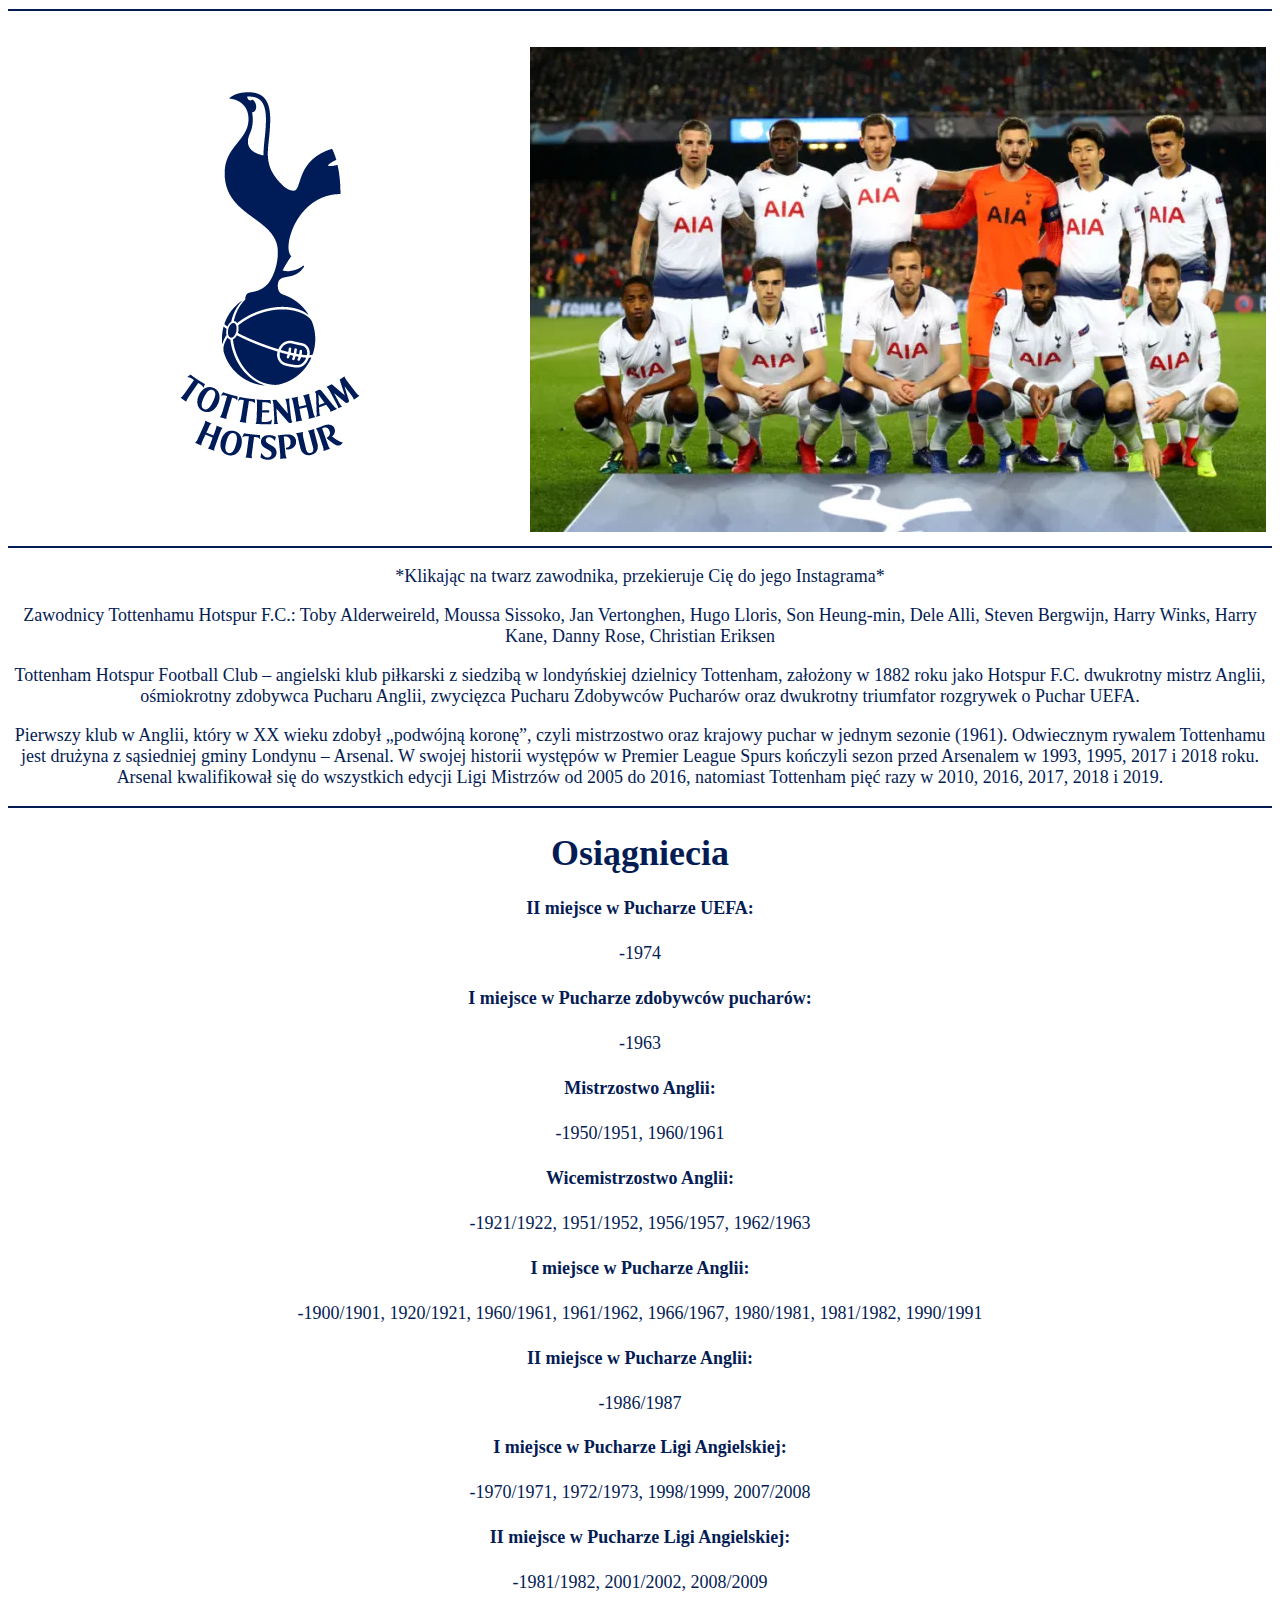
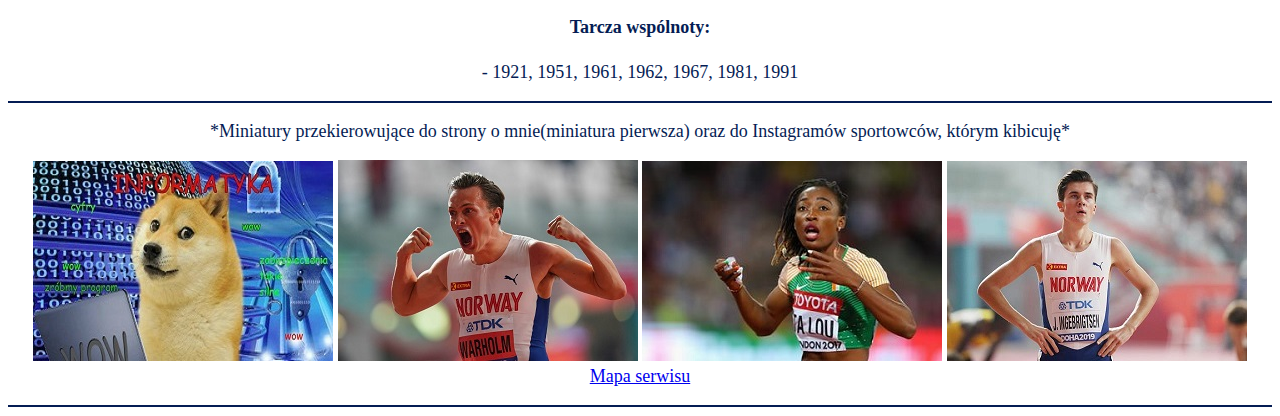
<file: druzynasportowa/index.html>
<!DOCTYPE html> 
<html lang="pl"> 

  <head>
	<meta charset="utf-8"> 
    <title>Tottenhamu Hotspur F.C.</title> 
	<meta http-equiv="X-Ua-Compatible" content="IE=edge,chrome=1"> 
	<link rel="icon" type="image/png" href="totkilogo.png">
	<link rel="stylesheet" href="style2.css" type="text/css">
  <body> 
	  <hr color="#041c54">
		<img src="totkilogo.png">


		<img src="totkiplotki.png" alt="totki" usemap="#totki">
				<map id="#totki" name="totki">
				
					<area shape="poly" coords="152,107,153,114,161,122,168,121,176,112,177,108,181,107,183,102,183,98,179,97,181,84,167,73,160,72,149,84,150,96,146,97,146,102,148,107" href="https://www.instagram.com/tobyalderweireld/?hl=pl"  target="_blank" alt="Toby Alderweireld" title="Jan Vertonghen">
					<area shape="poly" coords="240,104,244,113,249,118,257,118,265,110,267,104,270,104,273,100,272,94,271,93,271,83,256,73,250,73,239,82" href="https://www.instagram.com/moussasissokoofficiel/?hl=pl" target="_blank" alt="Moussa Sissoko" title="Moussa Sissoko">
					<area shape="poly" coords="334,102,343,113,352,113,360,106,361,100,364,100,366,97,366,89,363,89,362,78,352,68,341,67,331,76,331,90,329,90,329,97,332,101" href="https://www.instagram.com/jvertonghen/?hl=pl" title="Jan Vertonghen" target="_blank" alt="Jan Vertonghen">
					<area shape="poly" coords="470,106,479,120,488,122,496,110,498,104,503,98,503,94,499,94,500,84,490,72,479,72,469,79,468,93,466,93,466,103" href="https://www.instagram.com/captainlloris/?hl=pl" target="_blank" alt="Hugo Lloris"  title="Hugo Lloris">
					<area shape="poly" coords="543,116,550,128,556,129,563,127,568,120,568,114,572,112,575,109,575,104,575,100,574,90,564,80,546,79,536,92,538,112" href="https://www.instagram.com/hm_son7/?hl=pl"  title="Son Heung-min" target="_blank" alt="Son Heung-min">
					<area shape="poly" coords="620,91,622,106,630,118,640,118,650,109,651,103,655,99,654,91,652,90,654,78,644,69,626,68,617,76,619,89" href="https://www.instagram.com/dele/?hl=pl" title="Dele Alli" target="_blank" alt="Dele Alli">
					<area shape="poly" coords="95,261,98,271,104,276,112,275,119,267,120,259,123,255,123,248,122,243,116,231,104,230,93,239,91,260" href="https://www.instagram.com/stevenbergwijn/?hl=pl" target="_blank" alt="Steven Bergwijn" title="Steven Bergwijn">
					<area shape="poly" coords="226,244,233,259,243,259,251,249,252,244,254,242,255,233,254,233,255,219,240,209,231,211,222,218,223,233,222,234,224,244" href="https://www.instagram.com/harrywinks/?hl=pl" title="Harry Winks" target="_blank" alt="Harry Winks">
					<area shape="poly" coords="364,232,367,242,375,248,383,247,388,241,390,231,394,231,395,220,394,219,393,205,383,195,369,195,360,204,360,219,357,221,358,230,360,232" href="https://www.instagram.com/harrykane/" target="_blank" alt="Harry Kane" title="Harry Kane"> 
					<area shape="poly" coords="492,232,493,255,502,268,515,267,523,253,523,248,526,244,526,236,527,222,515,211,502,211,489,219,488,225" href="https://www.instagram.com/danny_rose3/" title="Danny Roses" target="_blank" alt="Danny Rose">
					<area shape="poly" coords="619,244,623,254,628,262,637,262,646,243,650,233,650,217,635,207,626,208,615,219,616,244" href="https://www.instagram.com/chriseriksen8/?hl=pl" title="Christian Eriksen" target="_blank" alt="Christian Eriksen">
				</map>

			
		<br>
		<hr color="#041c54" >
					<p>*Klikając na twarz zawodnika, przekieruje Cię do jego Instagrama*</p>
					<p>Zawodnicy Tottenhamu Hotspur F.C.: Toby Alderweireld, Moussa Sissoko, Jan Vertonghen, Hugo Lloris, Son Heung-min, Dele Alli, Steven Bergwijn, Harry Winks, Harry Kane, Danny Rose, Christian Eriksen </p>
					<p>Tottenham Hotspur Football Club – angielski klub piłkarski z siedzibą w londyńskiej dzielnicy Tottenham, założony w 1882 roku jako Hotspur F.C. dwukrotny mistrz Anglii, ośmiokrotny zdobywca Pucharu Anglii, zwycięzca Pucharu Zdobywców Pucharów oraz dwukrotny triumfator rozgrywek o Puchar UEFA.</p>
					<p>Pierwszy klub w Anglii, który w XX wieku zdobył „podwójną koronę”, czyli mistrzostwo oraz krajowy puchar w jednym sezonie (1961). Odwiecznym rywalem Tottenhamu jest drużyna z sąsiedniej gminy Londynu – Arsenal. W swojej historii występów w Premier League Spurs kończyli sezon przed Arsenalem w 1993, 1995, 2017 i 2018 roku. Arsenal kwalifikował się do wszystkich edycji Ligi Mistrzów od 2005 do 2016, natomiast Tottenham pięć razy w 2010, 2016, 2017, 2018 i 2019.</p>
		<hr color="#041c54">
			<h1>Osiągniecia</h1>
				<h4>II miejsce w Pucharze UEFA:</h4>
					<p>-1974</p>

				<h4>I miejsce w Pucharze zdobywców pucharów:</h4>
					<p>-1963</p>

				<h4>Mistrzostwo Anglii:</h4>
					<p>-1950/1951, 1960/1961</p>

				<h4>Wicemistrzostwo Anglii:</h4>
					<p>-1921/1922, 1951/1952, 1956/1957, 1962/1963</p>

				<h4>I miejsce w Pucharze Anglii:</h4>
					<p>-1900/1901, 1920/1921, 1960/1961, 1961/1962, 1966/1967, 1980/1981, 1981/1982, 1990/1991</p>

				<h4>II miejsce w Pucharze Anglii:</h4>
					<p>-1986/1987</p>

				<h4>I miejsce w Pucharze Ligi Angielskiej:</h4>
					<p>-1970/1971, 1972/1973, 1998/1999, 2007/2008</p>

				<h4>II miejsce w Pucharze Ligi Angielskiej:</h4>
					<p>-1981/1982, 2001/2002, 2008/2009</p>

				<h4>Tarcza wspólnoty:</h4>
					<p>- 1921, 1951, 1961, 1962, 1967, 1981, 1991</p>

		<hr color="#041c54">
					<p>*Miniatury przekierowujące do strony o mnie(miniatura pierwsza) oraz do Instagramów sportowców, którym kibicuję*<p>
					<a href="stronaomnie.html" target="_blank"><img src="ja.jpg" alt="toja" title="Strona o mnie"></a>	
					<a href="https://www.instagram.com/kwarholm/?hl=pl" target="_blank"><img src="karsten.jpg" title="Karsten Warholm" alt="Warholm"></a>	
					<a href="https://www.instagram.com/majotalou/?hl=pl" target="_blank"><img src="talou.jpg" alt="Talou" title="Marie Josée Ta Lou"></a>
					<a href="https://www.instagram.com/jakobing/?hl=pl" target="_blank"><img src="jakob.jpg" alt="JakobIngebrigtsen" title="JakobIngebrigtsen"></a>		<br>
					<a href="mapaserwisu.html" target="_blank">Mapa serwisu</a>

		<hr color="#041c54">
		
  </body> 

</html>
</file>
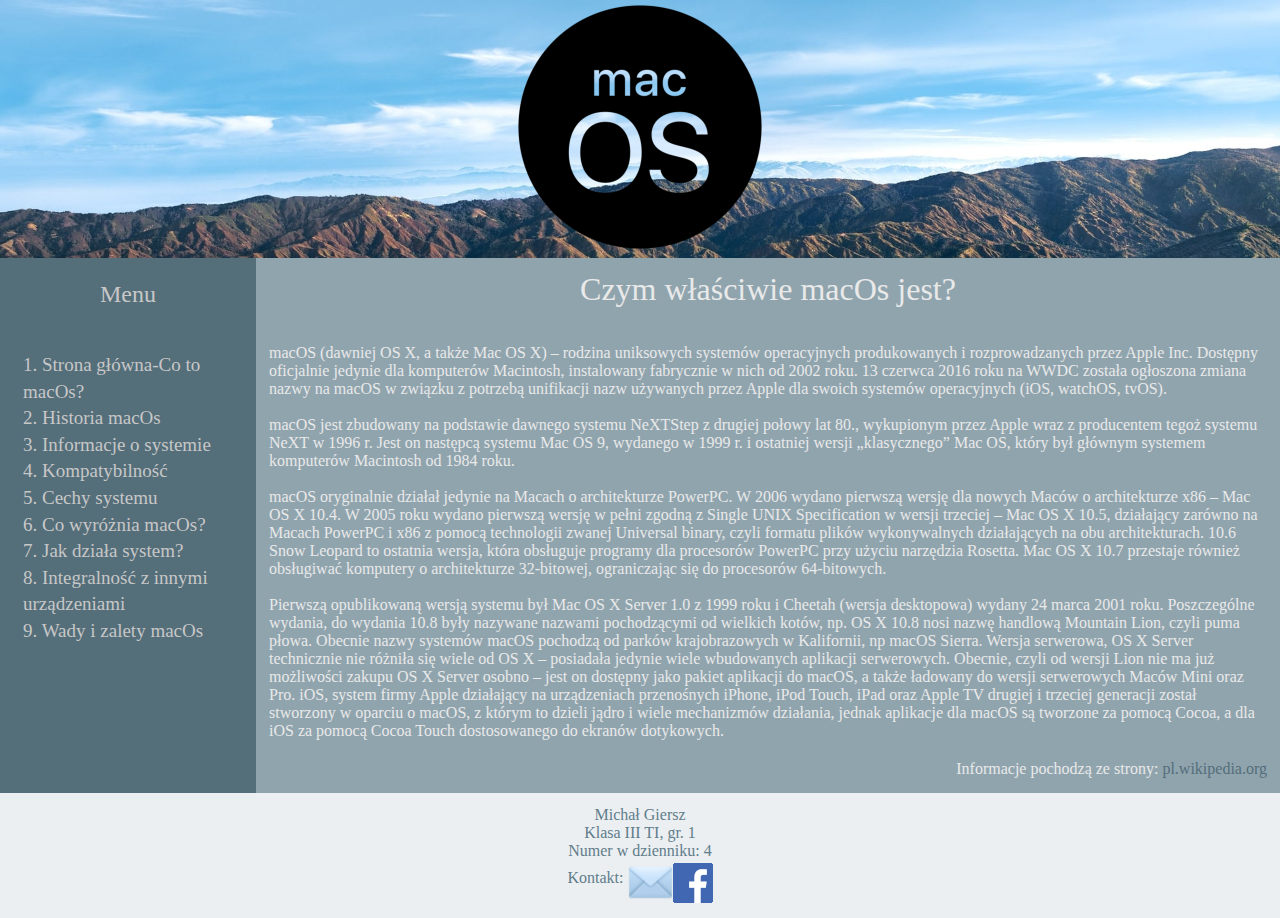
<file: macos/index.html>
<!DOCTYPE html> 
<html lang="pl"> 

  <head>
	<meta charset="utf-8"> 
    <title>Strona główna macOs</title> 
	<meta http-equiv="X-Ua-Compatible" content="IE=edge,chrome=1"> 
	<link rel="stylesheet" href="style.css">
  </head>
  <body link="#C7C7C7" vlink="#90A4AE" alink="#90A4AE"> 
	
	<table  cellspacing="0" >
		
		<thead>
			<tr>
			<td colspan="2">
				<table>
				
					<tr>
					<td align="center"><img src="maclogo.png"></td>
					</tr>
				
				</table>
			</td>
			</tr>
		</thead>
		
		<tfoot>
			<tr>
			<td colspan="2">
				<table cellpadding="10">
				
					<tr>
					<td align="center">
						Michał Giersz
						<br>Klasa III TI, gr. 1
						<br>Numer w dzienniku: 4
						<br>Kontakt: <a href="mailto:262669@wp.pl"><img src="poczta.png" align="middle"></a><a href="https://www.facebook.com/profile.php?id=100008850674107" target="_blank"><img src="fb.png" align="middle"></a>
						
					</td>
					</tr>
				
				</table>
			</td>
			</tr>
		</tfoot>	
		
		<tbody valign="top">
		<tr>
			<td  class="tabelamenu">
				<table cellpadding="20">
				<tr>
					<td>
					<center><span style="font-size: x-large">Menu</span></center>
					<br>
					<br><a href="index.html">1. Strona główna-Co to macOs?</a>
					<br><a href="2historiamacos.html">2. Historia macOs</a>
					<br><a href="3informacje.html">3. Informacje o systemie</a>
					<br><a href="4kompatybilnosc.html">4. Kompatybilność</a>
					<br><a href="5cechysystemu.html">5. Cechy systemu</a>
					<br><a href="6czymsiewyroznia.html">6. Co wyróżnia macOs?</a>
					<br><a href="7dzialaniesystemu.html">7. Jak działa system?</a>
					<br><a href="8integralnosc.html">8. Integralność z innymi urządzeniami</a>
					<br><a href="9zaletywady.html">9. Wady i zalety macOs</a>
					</td>
				</tr>
				</table>
				
			</td>
			<td class="tabelatresc">
				<table cellpadding="10">
				<tr>
					<td>
						<center><span style="font-size: xx-large">Czym właściwie macOs jest?</span></center>
						<br><br>macOS (dawniej OS X, a także Mac OS X) – rodzina uniksowych systemów operacyjnych produkowanych i rozprowadzanych przez Apple Inc. Dostępny oficjalnie jedynie dla komputerów Macintosh, instalowany fabrycznie w nich od 2002 roku. 13 czerwca 2016 roku na WWDC została ogłoszona zmiana nazwy na macOS w związku z potrzebą unifikacji nazw używanych przez Apple dla swoich systemów operacyjnych (iOS, watchOS, tvOS).
						<br><br>macOS jest zbudowany na podstawie dawnego systemu NeXTStep z drugiej połowy lat 80., wykupionym przez Apple wraz z producentem tegoż systemu NeXT w 1996 r. Jest on następcą systemu Mac OS 9, wydanego w 1999 r. i ostatniej wersji „klasycznego” Mac OS, który był głównym systemem komputerów Macintosh od 1984 roku.
						<br><br> macOS oryginalnie działał jedynie na Macach o architekturze PowerPC. W 2006 wydano pierwszą wersję dla nowych Maców o architekturze x86 – Mac OS X 10.4. W 2005 roku wydano pierwszą wersję w pełni zgodną z Single UNIX Specification w wersji trzeciej – Mac OS X 10.5, działający zarówno na Macach PowerPC i x86 z pomocą technologii zwanej Universal binary, czyli formatu plików wykonywalnych działających na obu architekturach. 10.6 Snow Leopard to ostatnia wersja, która obsługuje programy dla procesorów PowerPC przy użyciu narzędzia Rosetta. Mac OS X 10.7 przestaje również obsługiwać komputery o architekturze 32-bitowej, ograniczając się do procesorów 64-bitowych.
						<br><br>Pierwszą opublikowaną wersją systemu był Mac OS X Server 1.0 z 1999 roku i Cheetah (wersja desktopowa) wydany 24 marca 2001 roku. Poszczególne wydania, do wydania 10.8 były nazywane nazwami pochodzącymi od wielkich kotów, np. OS X 10.8 nosi nazwę handlową Mountain Lion, czyli puma płowa. Obecnie nazwy systemów macOS pochodzą od parków krajobrazowych w Kalifornii, np macOS Sierra. Wersja serwerowa, OS X Server technicznie nie różniła się wiele od OS X – posiadała jedynie wiele wbudowanych aplikacji serwerowych. Obecnie, czyli od wersji Lion nie ma już możliwości zakupu OS X Server osobno – jest on dostępny jako pakiet aplikacji do macOS, a także ładowany do wersji serwerowych Maców Mini oraz Pro.
						iOS, system firmy Apple działający na urządzeniach przenośnych iPhone, iPod Touch, iPad oraz Apple TV drugiej i trzeciej generacji został stworzony w oparciu o macOS, z którym to dzieli jądro i wiele mechanizmów działania, jednak aplikacje dla macOS są tworzone za pomocą Cocoa, a dla iOS za pomocą Cocoa Touch dostosowanego do ekranów dotykowych.
						<br><br><p align="right">Informacje pochodzą ze strony: <a href="https://pl.wikipedia.org/wiki/MacOS" target="_blank" class="wyjatek" >pl.wikipedia.org</a></p>
						
					</td>
				</tr>
				</table>
			</td>
		</tr>	
		</tbody>
	</table>
	
	
	


  </body> 

</html>
</file>
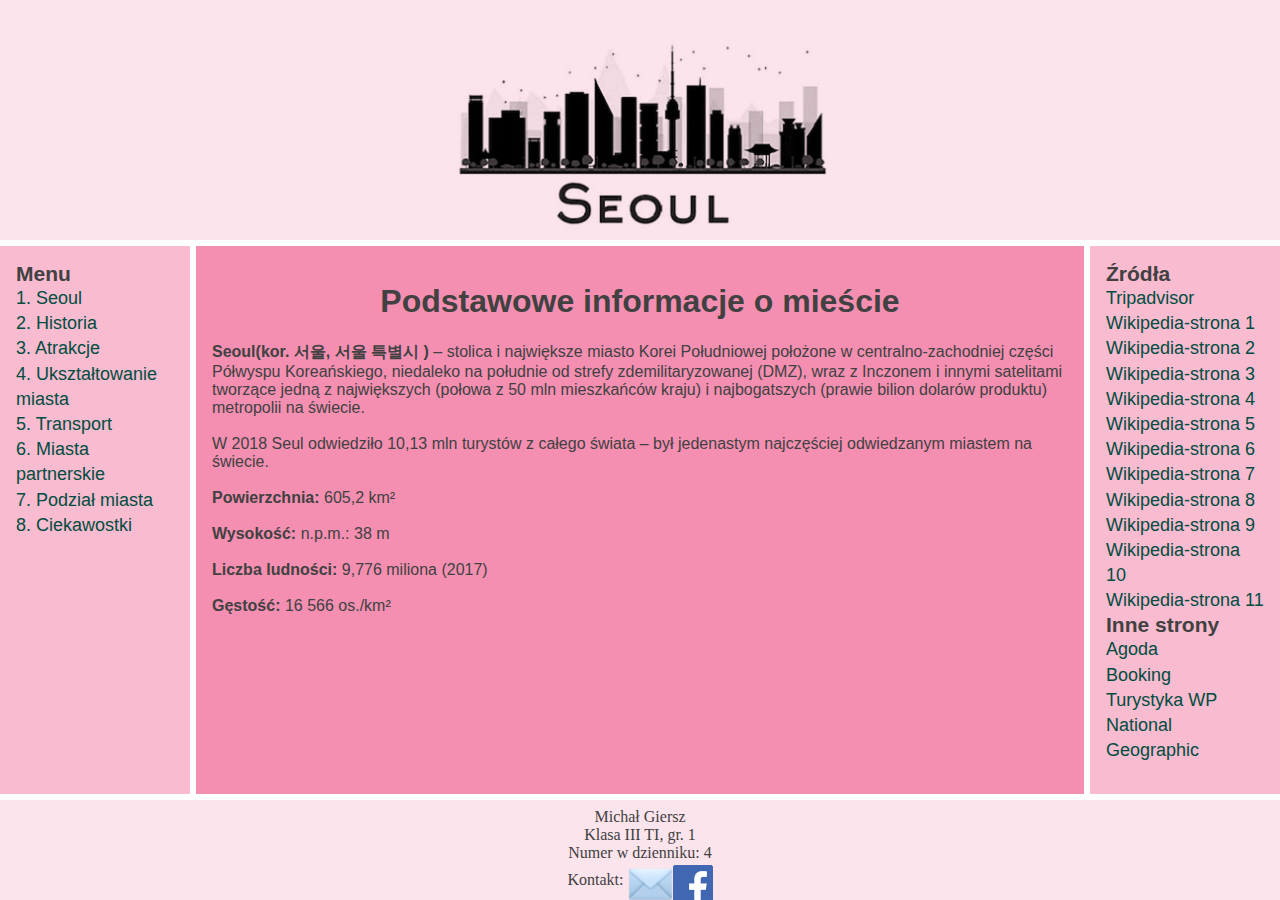
<file: seoul/index.html>
<!DOCTYPE html 
PUBLIC "-//W3C//DTD XHTML 1.0 Frameset//EN"
"http://www.w3.org/TR/xhtml1/DTD/xhtml1-frameset.dtd">
<html lang="pl"> 

    <head>
        <meta charset="utf-8"> 
        <title>Seoul</title> 
        <meta http-equiv="X-Ua-Compatible" content="IE=edge,chrome=1"> 
		<link rel="stylesheet" href="style.css">
    </head>
	
    <frameset rows="240,*,100">
        <frame name="nr1" src="tlo.html"  scrolling="no" frameborder="0" class="tło" noresize>
		<frameset cols="15%, *, 15%">
			<frame  scrolling="no" name="menu" src="menu.html" frameborder="0" noresize>
			<frame scrolling="yes" name="tresc" src="cotoseoul.html"  frameborder="0" noresize>
			<frame scrolling="yes" name="linki" src="linki.html"  frameborder="0" noresize>
		</frameset>
		<frame name="omnie" src="omnie.html"  frameborder="0" scrolling="no" noresize>
    </frameset>
</html>
</file>
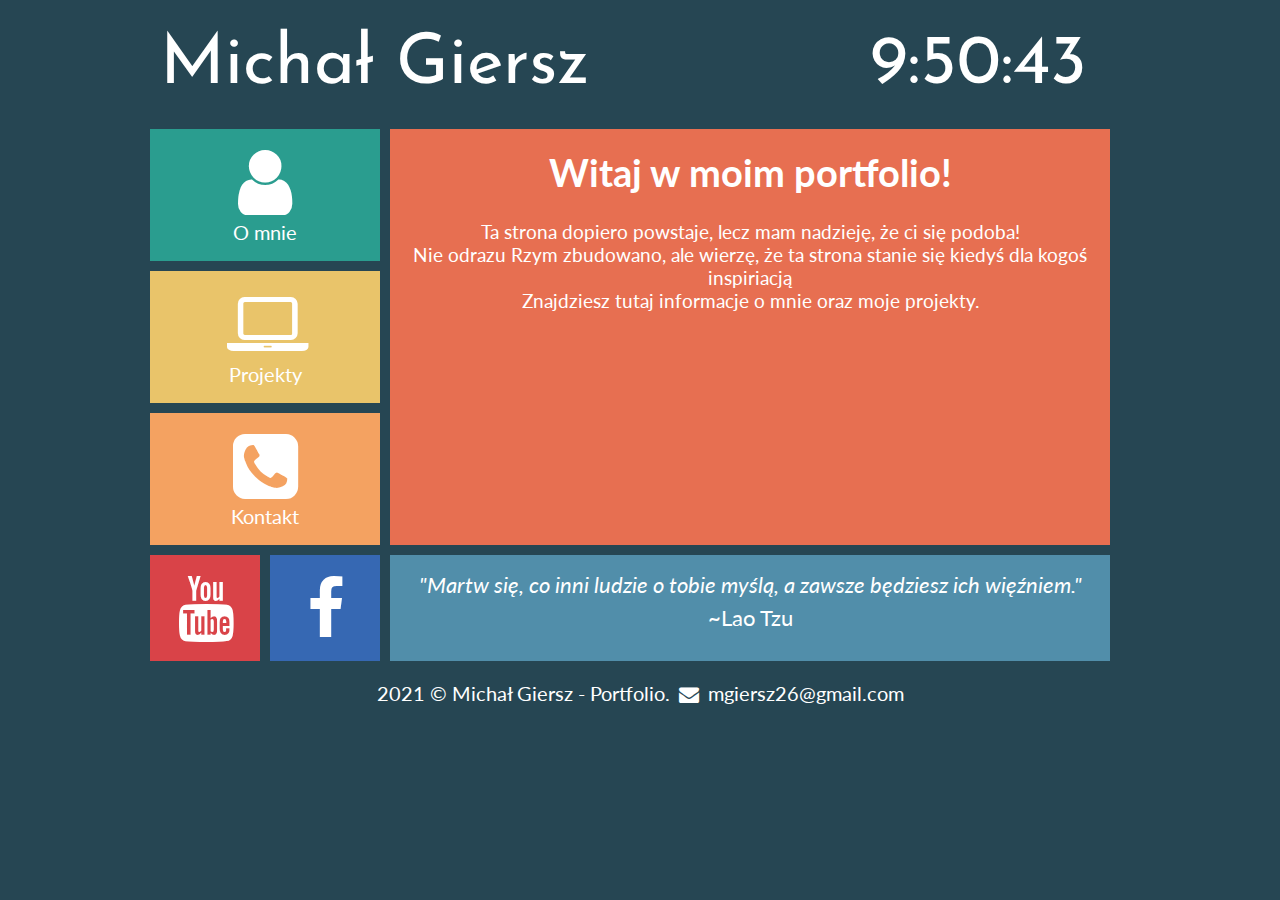
<file: stronamatka/index.html>
<!DOCTYPE html>

<html lang="pl">
	<head>
		<meta charset="utf-8">
		<meta http-equiv="X-Ua-Compatible" content="IE=edge,chrome=1">
		<title>Michał Giersz- Portfolio</title>
		<meta name="description" content="Stworzę dla Ciebie wyjątkową stronę www! Zatrudnij programistę webowego: PHP, JavaScript, HTML, CSS, MySQL, WordPress, Joomia, Drupa!."/>
		<meta name="keywords" content="Zamów, stronę, tworzenie, www, programista, portfolio, javascript, html, css"/>
		<link rel="stylesheet"   href="style.css" type="text/css">
		<link rel="preconnect" href="https://fonts.gstatic.com">
		<link href="https://fonts.googleapis.com/css2?family=Lato&display=swap" rel="stylesheet">
		<link rel="preconnect" href="https://fonts.gstatic.com">
		<link href="https://fonts.googleapis.com/css2?family=Josefin+Sans:wght@300&display=swap" rel="stylesheet">
		<link rel="stylesheet" href="css/fontello.css" type="text/css" />
		<script src="timer.js"></script>
	</head>
	<body onload="odliczanie()">
		<div id="container">
	
			<div class="rectangle">
				<div id="logo">
					<a class="tilelink" href="index.html">
						Michał Giersz
					</a>	
				</div>
				<div id="zegar">12:00:00</div>
				<div style="clear: both;"></div>
			</div>
			
			<div class="s1">
				<div class="tile1">
					<a class="tilelink" href="omnie.html">
						<i class="icon-user"></i><br> O mnie
					</a>
				</div>
				
				<div class="tile2">
					<a class="tilelink" href="projekty.html">
						<i class="icon-laptop"></i><br>Projekty
					</a>
				</div>
				
				<div class="tile3">
					<a class="tilelink" href="kontakt.html">
						<i class="icon-phone-squared"></i><br>Kontakt
					</a>
				</div>

				<div class="yt">
					<a class="sociallink" target="_blank" href="https://www.youtube.com/channel/UCFjrDcUKBAt3WrPX2WsufEA">
						<i class="icon-youtube"></i>
					</a>
				</div>

				<div class="fb">
					<a class="sociallink" target="_blank" href="https://www.facebook.com/profile.php?id=100008850674107">
						<i class="icon-facebook"></i>
					</a>
				</div>

				<div style="clear: both;"></div>
			</div>

			<div class="s2">
				<div class="tile5">
					<h1>Witaj w moim portfolio!</h1>
					Ta strona dopiero powstaje, lecz mam nadzieję, że ci się podoba! <br> Nie odrazu Rzym zbudowano, ale wierzę, że ta strona stanie się kiedyś dla kogoś inspiriacją<br> Znajdziesz tutaj informacje o mnie oraz moje projekty. 
				</div>

				<div class="tile4">
					<i>"Martw się, co inni ludzie o tobie myślą, a zawsze będziesz ich więźniem."</i><br>~Lao Tzu
				</div>
				
			</div>
			<div style="clear: both;"></div>
			
			<div id="stopka">2021 &copy; Michał Giersz - Portfolio.  <i class="icon-mail-alt"></i> mgiersz26@gmail.com</div>
		
		</div>
	</body>

</html>
</file>
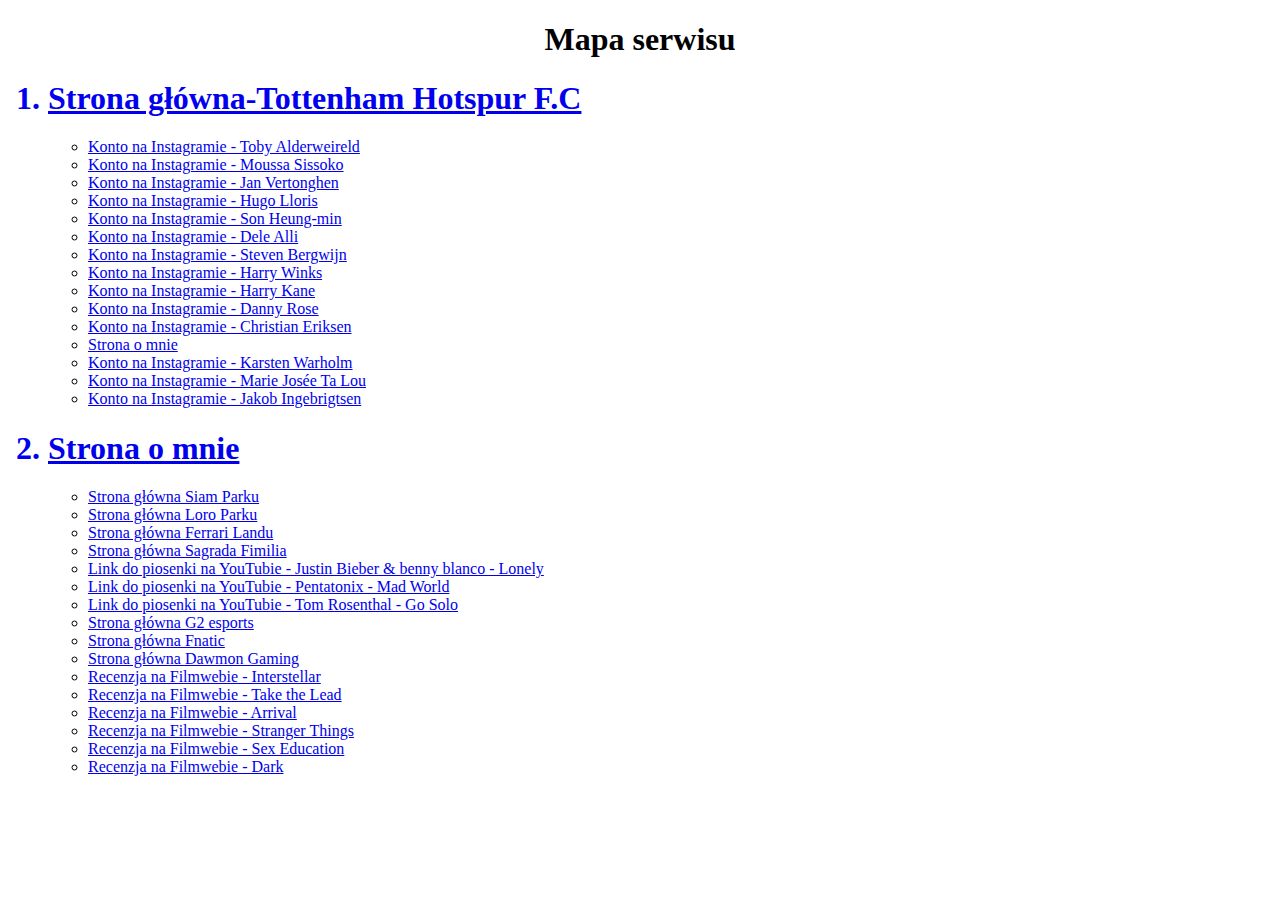
<file: druzynasportowa/mapaserwisu.html>
<!DOCTYPE html> 
<html lang="pl"> 

  <head>
	<meta charset="utf-8"> 
    <title>Mapa serwisu</title> 
	<meta http-equiv="X-Ua-Compatible" content="IE=edge,chrome=1"> 
  <body> 
	<h1 align="center">Mapa serwisu</h1>
	<ol>
		<a href="TottenhamHotspur.html" target="_blank"><h1><li>Strona główna-Tottenham Hotspur F.C</li></h1></a>
			<ul> 
				<li><a href="https://www.instagram.com/tobyalderweireld/?hl=pl" target="_blank">Konto na Instagramie - Toby Alderweireld</a></li>
				<li><a href="https://www.instagram.com/moussasissokoofficiel/?hl=pl" target="_blank">Konto na Instagramie - Moussa Sissoko</a></li>
				<li><a href="https://www.instagram.com/jvertonghen/?hl=pl" target="_blank">Konto na Instagramie - Jan Vertonghen</a></li>
				<li><a href="https://www.instagram.com/captainlloris/?hl=pl" target="_blank">Konto na Instagramie - Hugo Lloris</a></li>
				<li><a href="https://www.instagram.com/hm_son7/?hl=pl" target="_blank">Konto na Instagramie - Son Heung-min</a></li>
				<li><a href="https://www.instagram.com/dele/?hl=pl" target="_blank">Konto na Instagramie - Dele Alli</a></li>
				<li><a href="https://www.instagram.com/stevenbergwijn/?hl=pl" target="_blank">Konto na Instagramie - Steven Bergwijn</a></li>
				<li><a href="https://www.instagram.com/harrywinks/?hl=pl" target="_blank">Konto na Instagramie -  Harry Winks</a></li>
				<li><a href="https://www.instagram.com/harrykane/" target="_blank">Konto na Instagramie - Harry Kane</a></li>
				<li><a href="https://www.instagram.com/danny_rose3/" target="_blank">Konto na Instagramie - Danny Rose</a></li>
				<li><a href="https://www.instagram.com/chriseriksen8/?hl=pl" target="_blank">Konto na Instagramie - Christian Eriksen </a></li>
				<li><a href="stronaomnie.html" target="_blank" >Strona o mnie</a></li>
				<li><a href="https://www.instagram.com/kwarholm/?hl=pl" target="_blank">Konto na Instagramie - Karsten Warholm</a></li>
				<li><a href="https://www.instagram.com/majotalou/?hl=pl" target="_blank">Konto na Instagramie - Marie Josée Ta Lou</a></li>
				<li><a href="https://www.instagram.com/jakobing/?hl=pl" target="_blank">Konto na Instagramie - Jakob Ingebrigtsen</a></li>
			</ul>
			
		<a href="stronaomnie.html"  target="_blank"><h1><li>Strona o mnie</li></h1></a>
			<ul>
				<li><a href="https://www.siampark.net/en/" target="_blank">Strona główna Siam Parku</a></li>
				<li><a href="https://www.loroparque.com/en/" target="_blank">Strona główna Loro Parku</a></li>
				<li><a href="https://www.portaventuraworld.com/en/ferrari-land" target="_blank">Strona główna Ferrari Landu</a></li>
				<li><a href="https://sagradafamilia.org/en/" target="_blank">Strona główna Sagrada Fimilia</a></li>
				<li><a href="https://www.youtube.com/watch?v=xQOO2xGQ1Pc&ab_channel=JustinBieberVEVO" target="_blank">Link do piosenki na YouTubie - Justin Bieber & benny blanco - Lonely</a></li>
				<li><a href="https://www.youtube.com/watch?v=Md8kADJwMQ0&ab_channel=PTXofficial" target="_blank">Link do piosenki na YouTubie - Pentatonix - Mad World </a></li>
				<li><a href="https://www.youtube.com/watch?v=VePaI3jX4Sk&ab_channel=TomRosenthal" target="_blank">Link do piosenki na YouTubie - Tom Rosenthal - Go Solo</a></li>
				<li><a href="https://g2esports.com/" target="_blank">Strona główna G2 esports</a></li>
				<li><a href="https://fnatic.com/" target="_blank">Strona główna Fnatic</a></li>
				<li><a href="https://damwon.gg/" target="_blank">Strona główna Dawmon Gaming</a></li>
				<li><a href="https://www.filmweb.pl/film/Interstellar-2014-375629" target="_blank">Recenzja na Filmwebie - Interstellar</a></li>
				<li><a href="https://www.filmweb.pl/film/Wyta%C5%84czy%C4%87+marzenia-2006-220751" target="_blank">Recenzja na Filmwebie - Take the Lead</a></li>
				<li><a href="https://www.filmweb.pl/film/Nowy+pocz%C4%85tek-2016-712896" target="_blank">Recenzja na Filmwebie - Arrival</a></li>
				<li><a href="https://www.filmweb.pl/serial/Stranger+Things-2016-750359" target="_blank">Recenzja na Filmwebie - Stranger Things</a></li>
				<li><a href="https://www.filmweb.pl/serial/Sex+Education-2019-809758" target="_blank">Recenzja na Filmwebie - Sex Education</a></li>
				<li><a href="https://www.filmweb.pl/serial/Dark-2017-771383" target="_blank">Recenzja na Filmwebie - Dark</a></li>
			</ul>
	</ol>
	
	


  </body> 

</html>
</file>
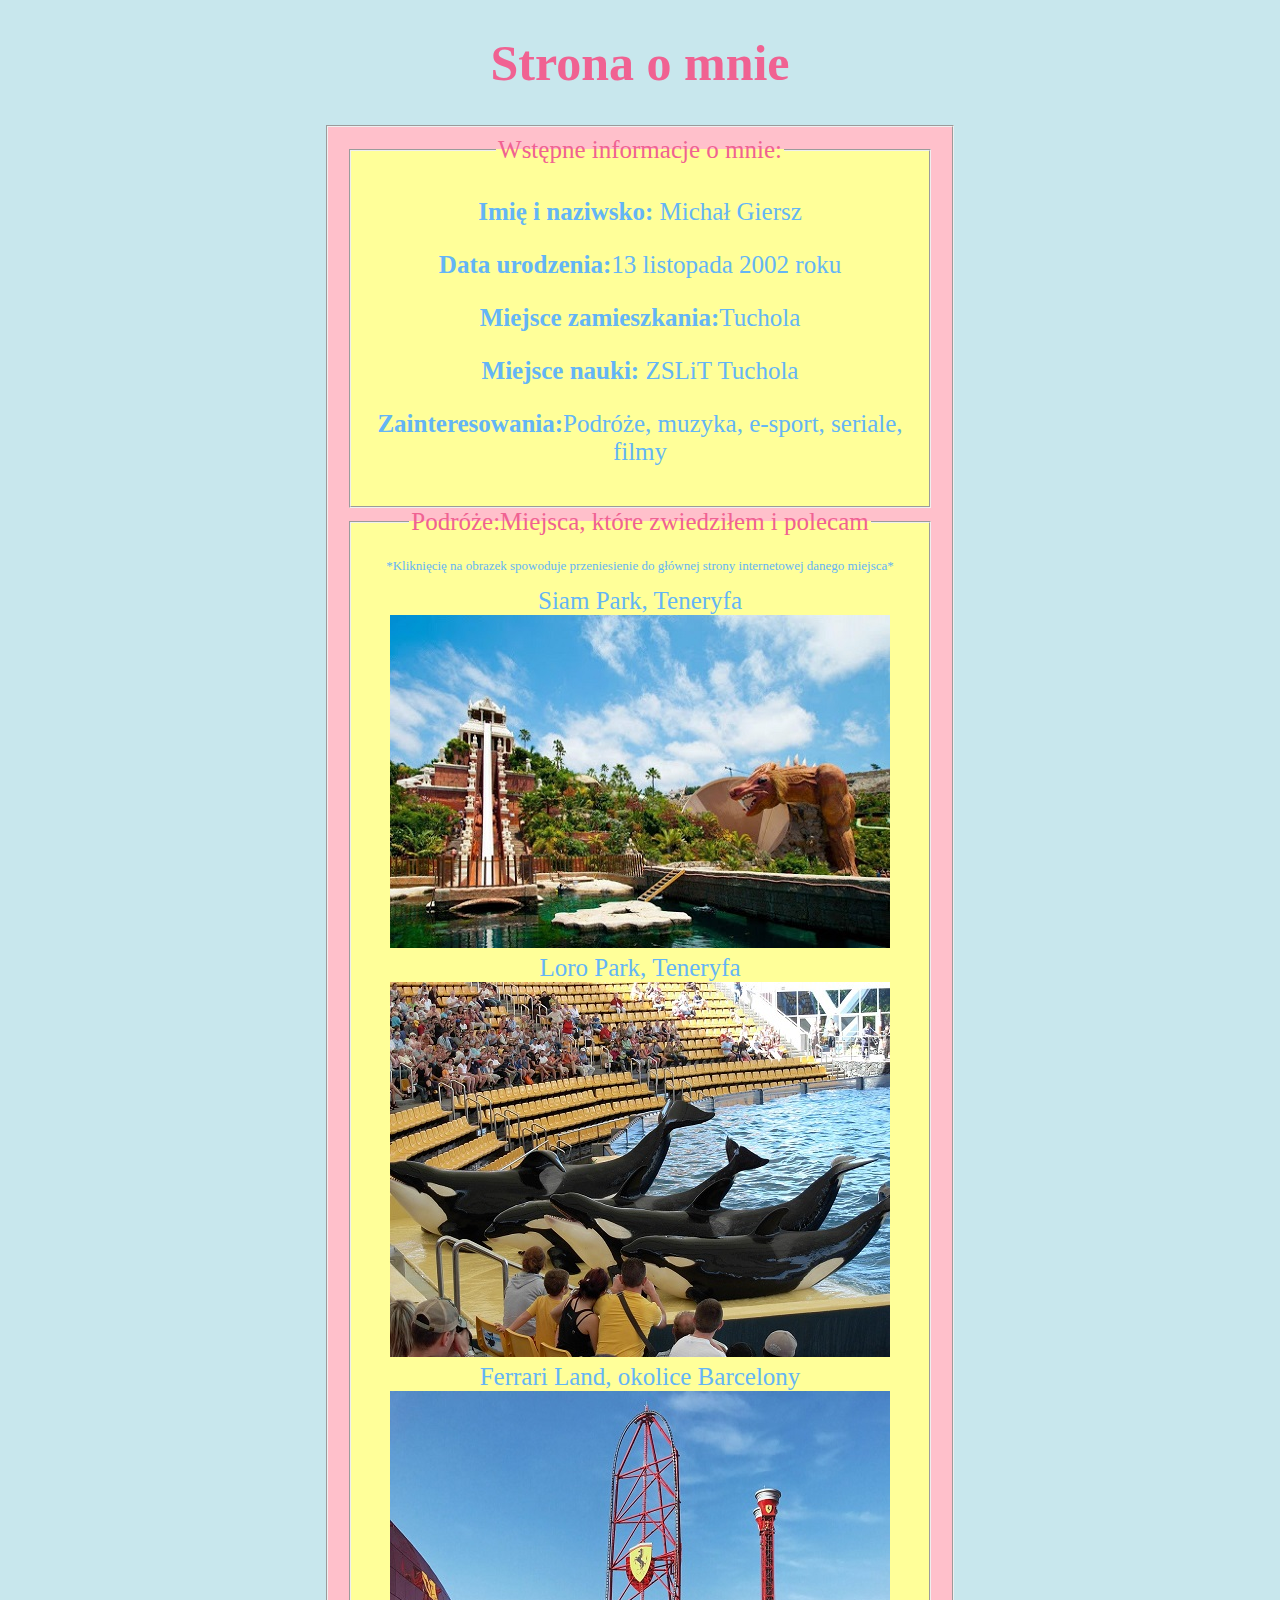
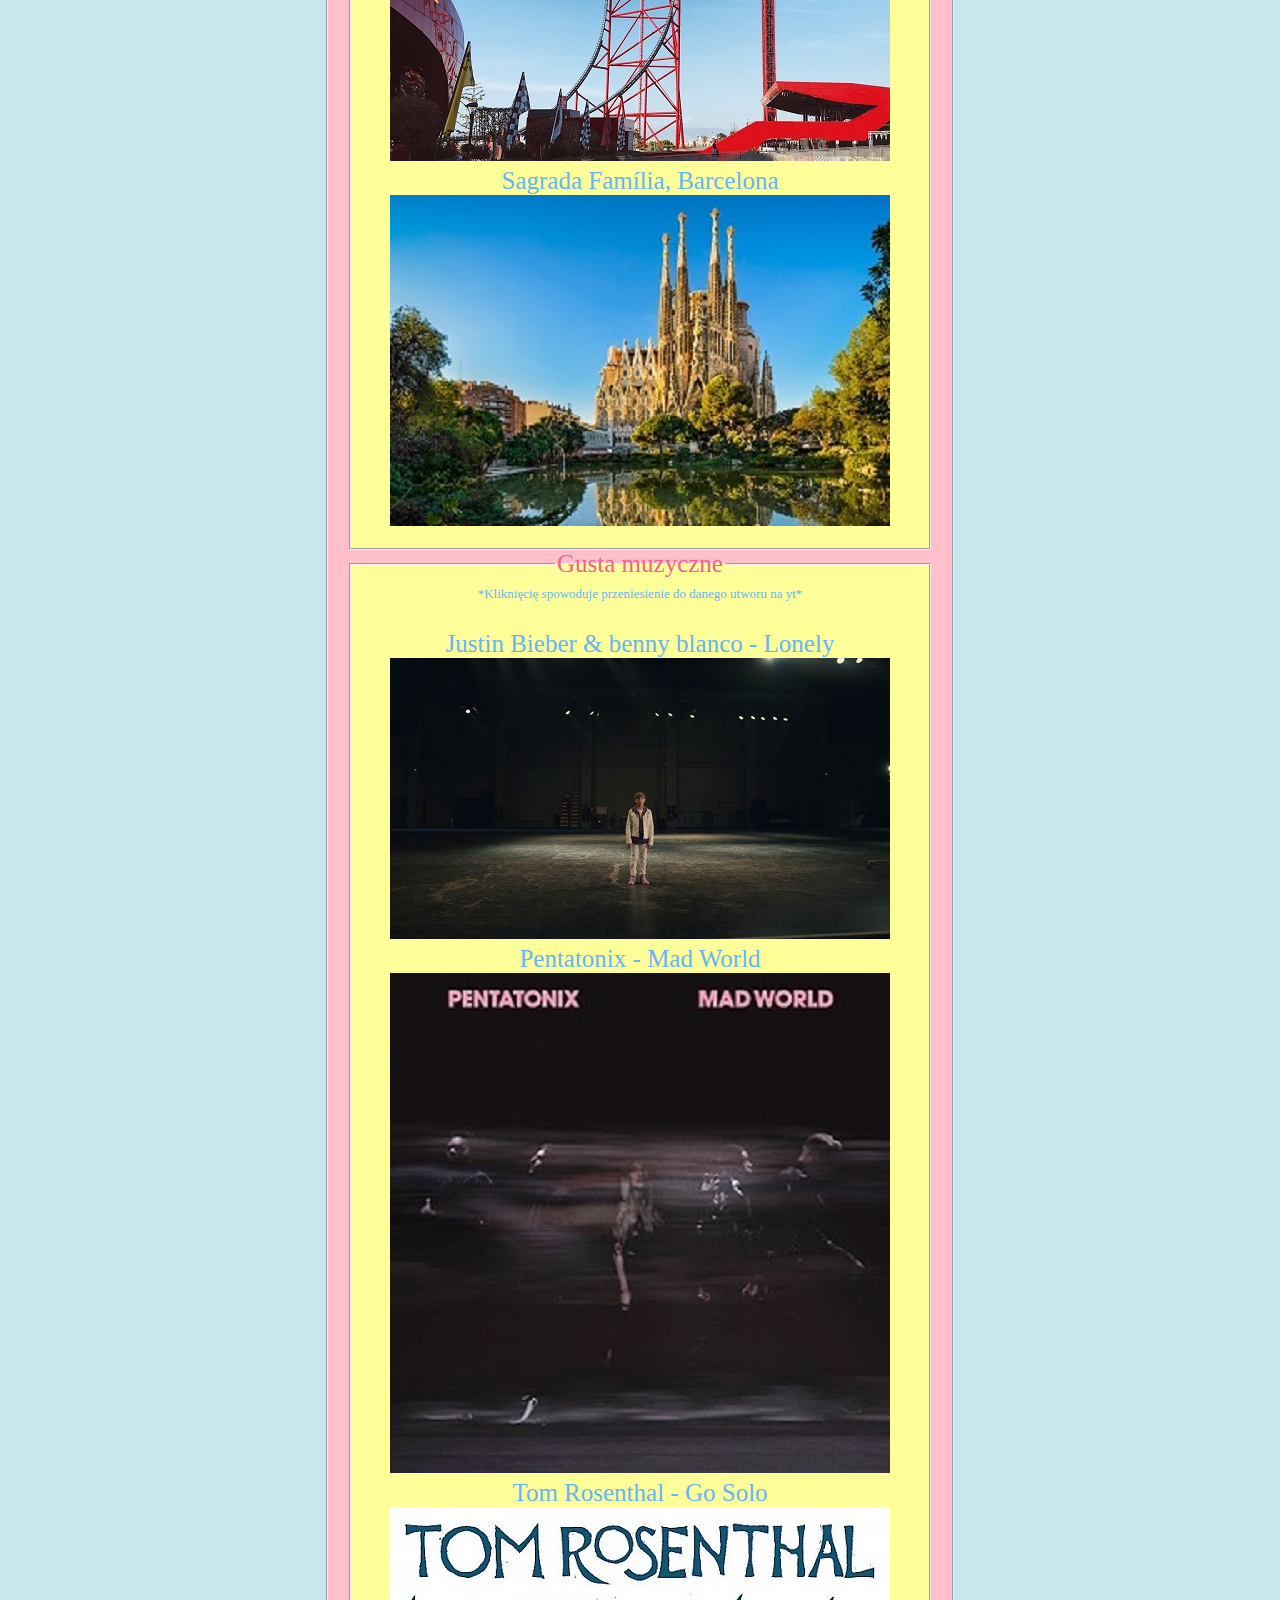
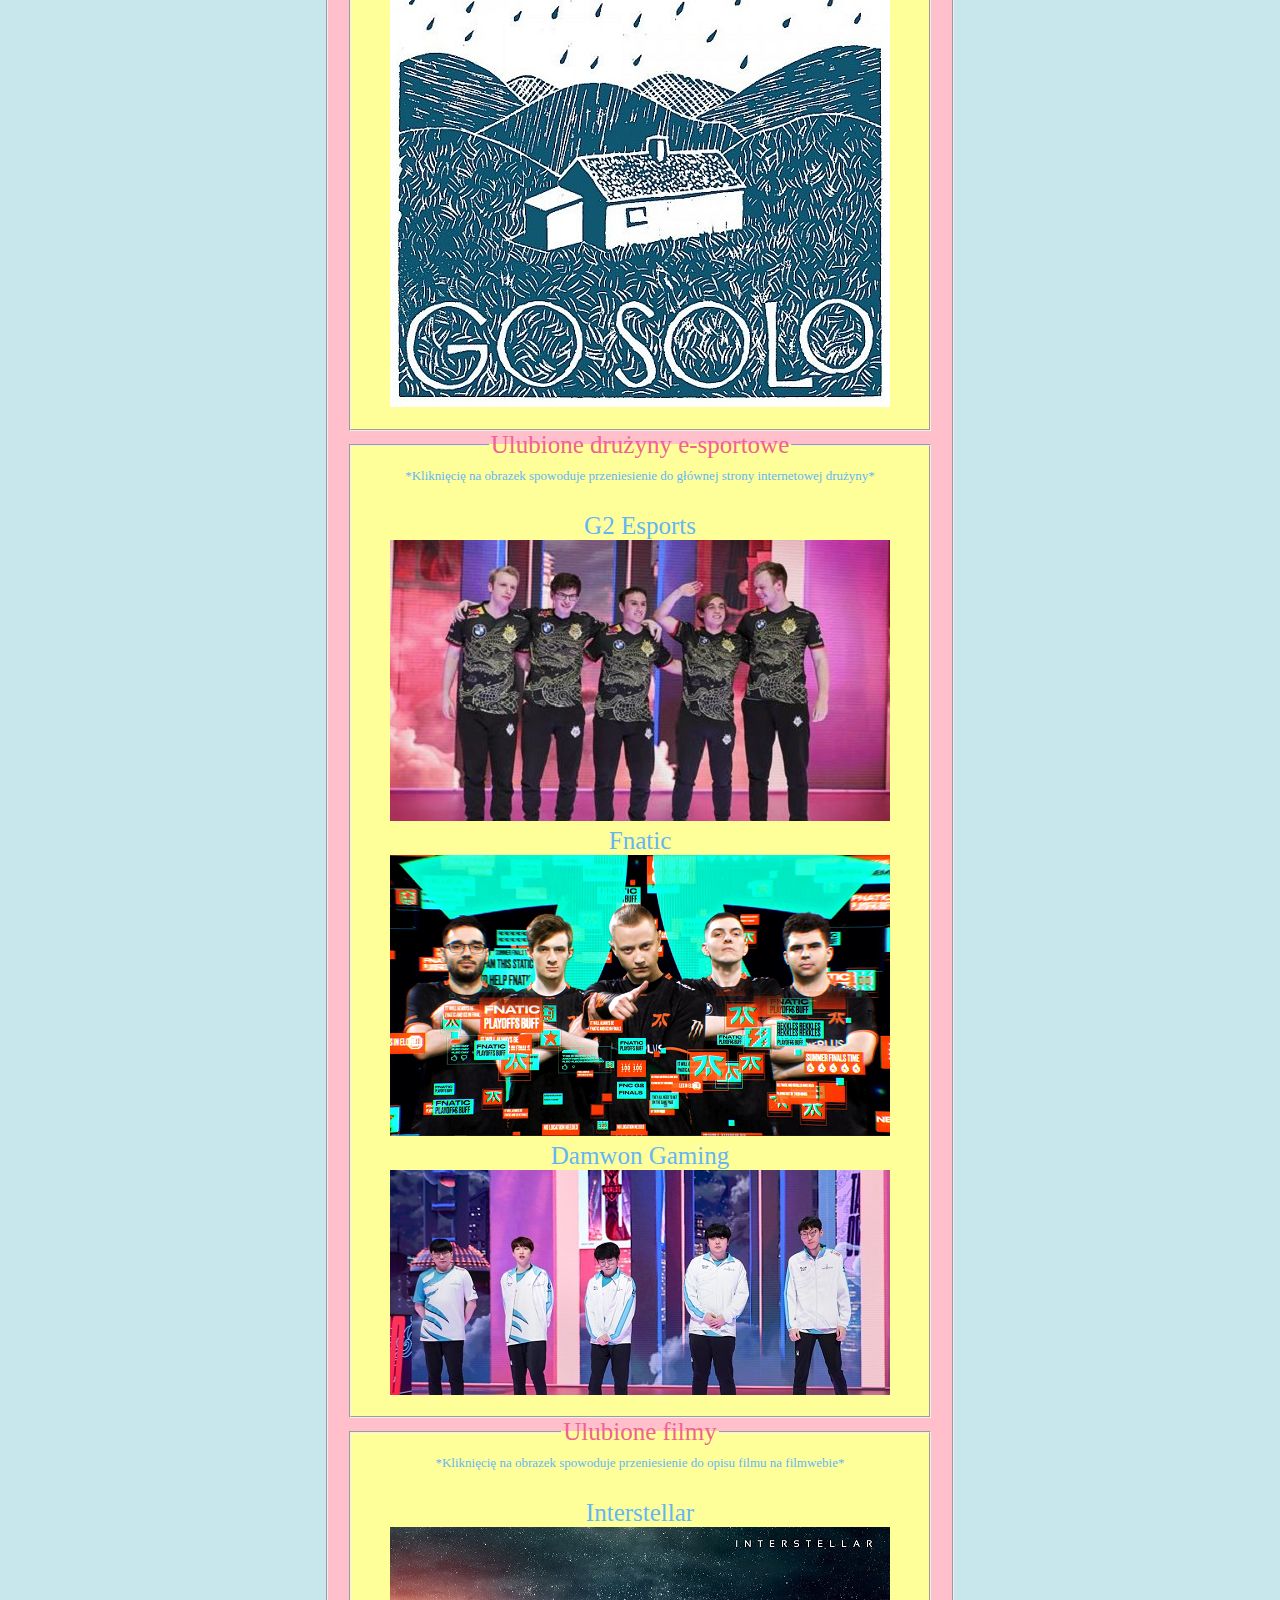
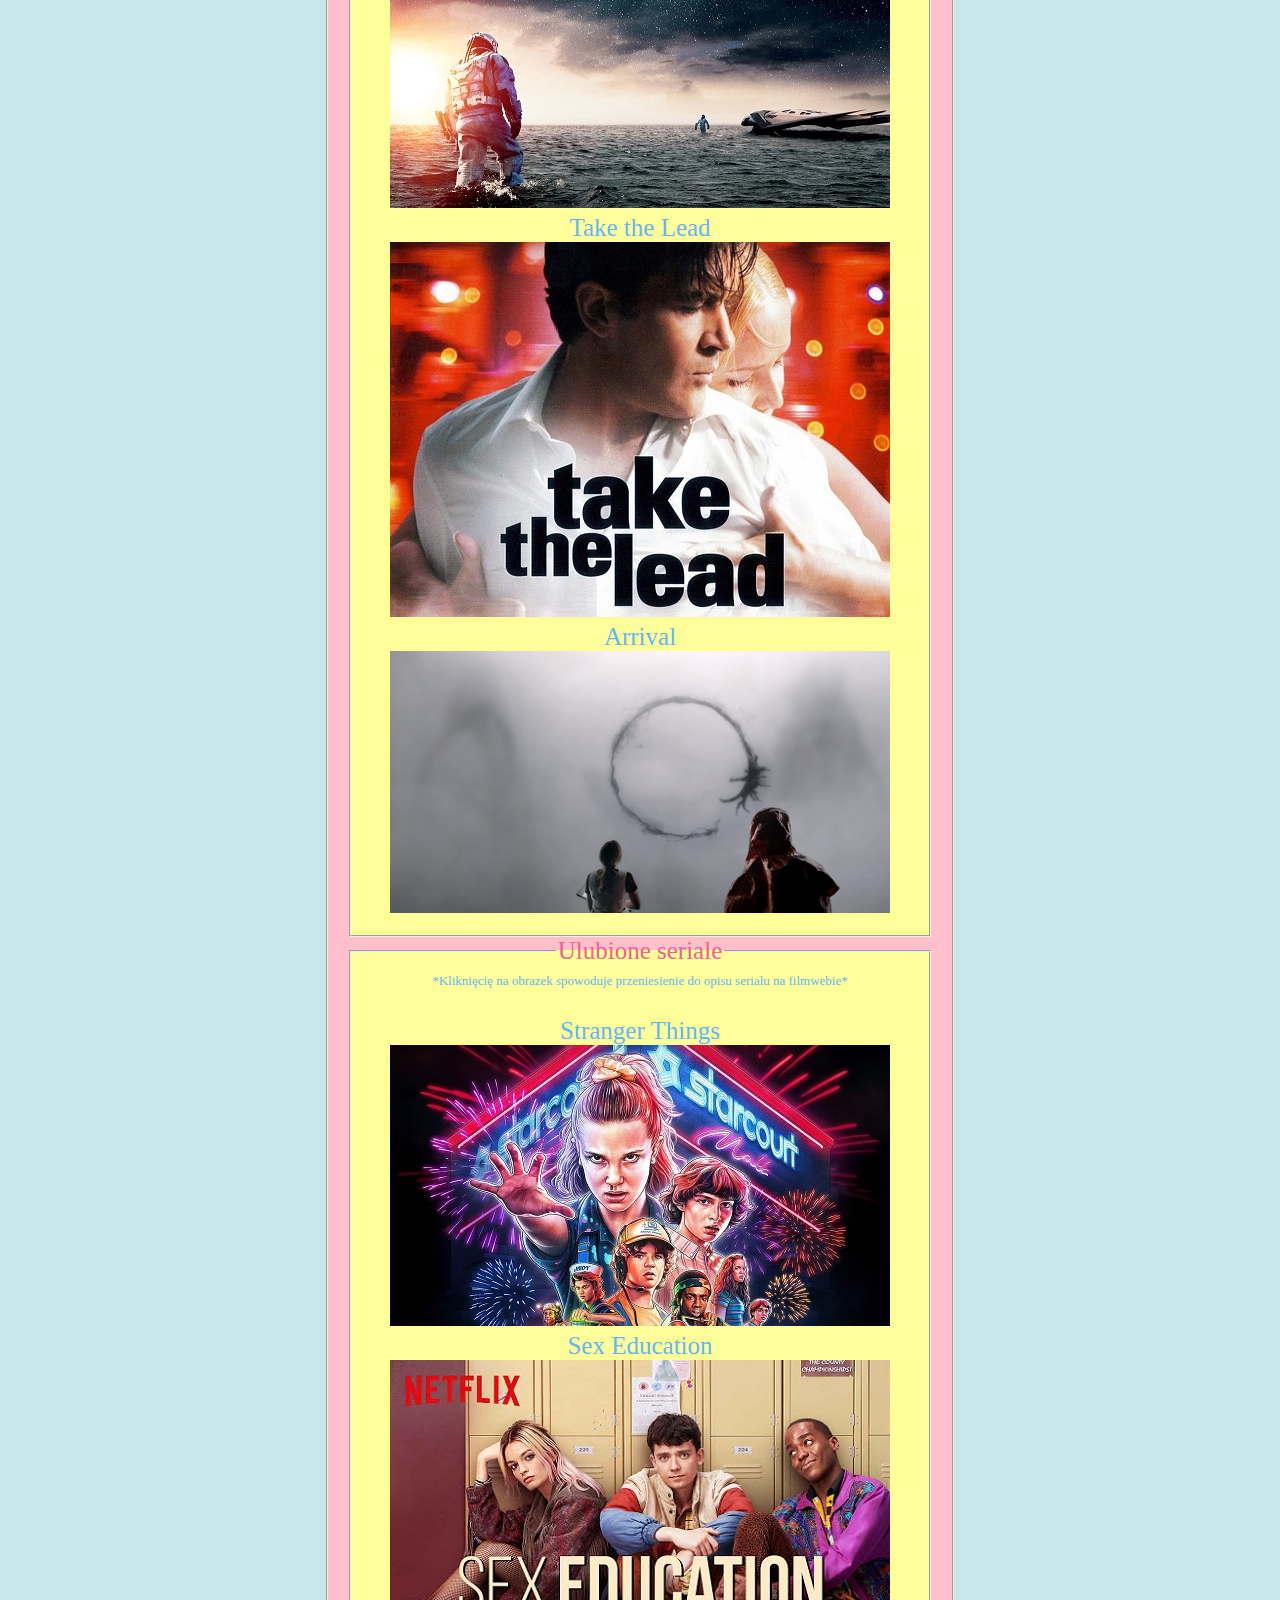
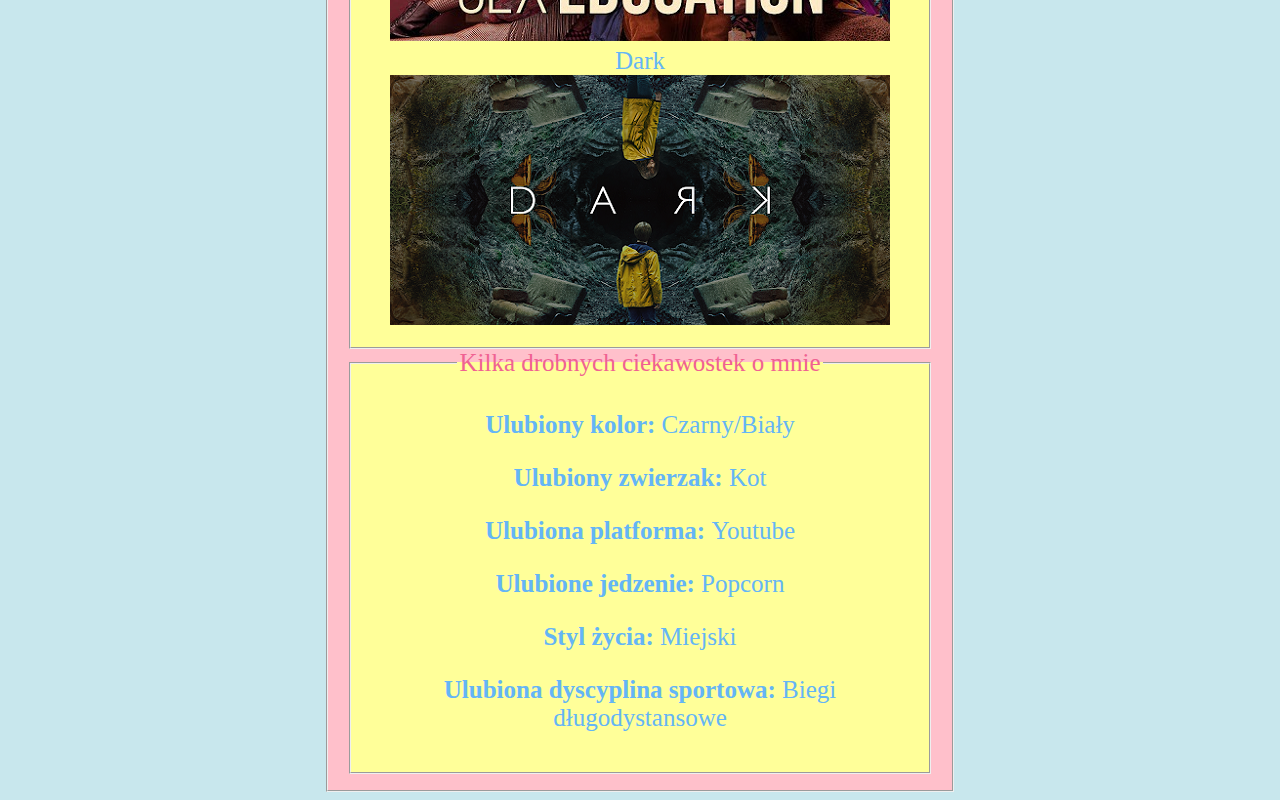
<file: druzynasportowa/stronaomnie.html>
<!DOCTYPE html> 
<html lang="pl"> 

  <head>
	<meta charset="utf-8"> 
    <title>Strona o mnie</title> 
	<meta http-equiv="X-Ua-Compatible" content="IE=edge,chrome=1"> 
	<link rel="stylesheet" href="style.css" type="text/css">
	<link rel="icon" type="image/png" href="favicon.ico">
  <body> 
  <div style="width:50%; margin:0 auto;" >
	<h1>Strona o mnie</h1>
	<fieldset class="ramka">
		<fieldset>
			<legend>Wstępne informacje o mnie:</legend>
				<p><b>Imię i naziwsko:</b> Michał Giersz</p>
				<p><b>Data urodzenia:</b>13 listopada 2002 roku</p>
				<p><b>Miejsce zamieszkania:</b>Tuchola</p>
				<p><b>Miejsce nauki:</b> ZSLiT Tuchola</p>
				<p><b>Zainteresowania:</b>Podróże, muzyka, e-sport, seriale, filmy</p>
		</fieldset>
		
		<fieldset>
			<legend >Podróże:Miejsca, które zwiedziłem i polecam</legend>
				<div class="komunikat"><p>*Kliknięcię na obrazek spowoduje przeniesienie do głównej strony  internetowej danego miejsca* </p></div>
				Siam Park, Teneryfa<br> 
				<a href="https://www.siampark.net/en/" target="_blank"><img src="teneryfa.jpg" title="Siam Park" /></a> <br>
				Loro Park, Teneryfa <br>
				<a href="https://www.loroparque.com/en/" target="_blank" ><img src="loro.jpg" title="Loro Park"/></a><br>
				Ferrari Land, okolice Barcelony <br>
				<a href="https://www.portaventuraworld.com/en/ferrari-land" target="_blank"><img src="ferrari.jpg" title="Ferrari Land"/></a><br>
				Sagrada Família, Barcelona <br>
				<a href="https://sagradafamilia.org/en/" target="_blank"><img src="barcelona.jpg" title="Sagrada Familia"/></a><br>
		</fieldset>
		
		<fieldset>
			<legend>Gusta muzyczne</legend>
				<div class="komunikat">*Kliknięcię spowoduje przeniesienie do danego utworu na yt*</div><br>
				Justin Bieber & benny blanco - Lonely<br> 
				<a href="https://www.youtube.com/watch?v=xQOO2xGQ1Pc&ab_channel=JustinBieberVEVO" target="_blank"><img src="lonely.jpg" title="Justin Bieber, benny blanco - Lonely"></a><br>
				Pentatonix - Mad World<br> 
				<a href="https://www.youtube.com/watch?v=Md8kADJwMQ0&ab_channel=PTXofficial" target="_blank"><img src="madworld.jpg" title="Pentatonix - Mad World"/></a><br>
				Tom Rosenthal - Go Solo<br> 
				<a href="https://www.youtube.com/watch?v=VePaI3jX4Sk&ab_channel=TomRosenthal" target="_blank"><img src="gosolo.jpg" title="Tom Rosenthal - Go Solo"/></a><br>
		</fieldset>
		
		<fieldset>
			<legend>Ulubione drużyny e-sportowe</legend>
				<div class="komunikat">*Kliknięcię na obrazek spowoduje przeniesienie do głównej strony  internetowej drużyny*</div><br>
				G2 Esports<br>
				<a href="https://g2esports.com/" target="_blank"><img src="g2.jpg" title="G2esports"></a> <br>
				Fnatic<br>
				<a href="https://fnatic.com/" target="_blank"><img src="fnc.jpg" title="Fnatic"></a> <br>
				Damwon Gaming<br>
				<a href="https://damwon.gg/" target="_blank"><img src="damwon.jpg" title="Damwon Gaming"></a> <br>
		</fieldset>
		
		<fieldset>
			<legend>Ulubione filmy</legend>
				<div class="komunikat">*Kliknięcię na obrazek spowoduje przeniesienie do opisu filmu na filmwebie*</div><br>
				Interstellar<br>
				<a href="https://www.filmweb.pl/film/Interstellar-2014-375629" target="_blank"><img src="interstellar.jpg" title="Interstellar"></a><br>
				Take the Lead<br>
				<a href="https://www.filmweb.pl/film/Wyta%C5%84czy%C4%87+marzenia-2006-220751" target="_blank"><img src="takethelead.jpg" title="Take the lead"></a><br>
				Arrival<br>
				<a href="https://www.filmweb.pl/film/Nowy+pocz%C4%85tek-2016-712896" target="_blank"><img src="arrival.jpg" title="Arrival"></a><br>
		</fieldset>
		
		<fieldset>
			<legend>Ulubione seriale</legend>
				<div class="komunikat">*Kliknięcię na obrazek spowoduje przeniesienie do opisu serialu na filmwebie*</div><br>
				Stranger Things<br>
				<a href="https://www.filmweb.pl/serial/Stranger+Things-2016-750359" target="_blank"><img src="strangerthings.jpg" title="Stranger Things"></a><br>
				Sex Education<br>
				<a href="https://www.filmweb.pl/serial/Sex+Education-2019-809758" target="_blank"><img src="sexeducation.jpg" title="Sex Education"></a><br>
				Dark<br>
				<a href="https://www.filmweb.pl/serial/Dark-2017-771383" target="_blank"><img src="dark.jpg" title="Dark"></a><br>
		</fieldset>
		
		<fieldset>
			<legend>Kilka drobnych ciekawostek o mnie</legend>
				<p><b>Ulubiony kolor: </b> Czarny/Biały</p>
				<p><b>Ulubiony zwierzak: </b> Kot</p>
				<p><b>Ulubiona platforma: </b> Youtube</p>
				<p><b>Ulubione jedzenie: </b> Popcorn</p>
				<p><b>Styl życia: </b>Miejski</p>
				<p><b>Ulubiona dyscyplina sportowa: </b> Biegi długodystansowe</p>
		</fieldset>
	</fieldset>
</div>
	


  </body> 

</html>
</file>
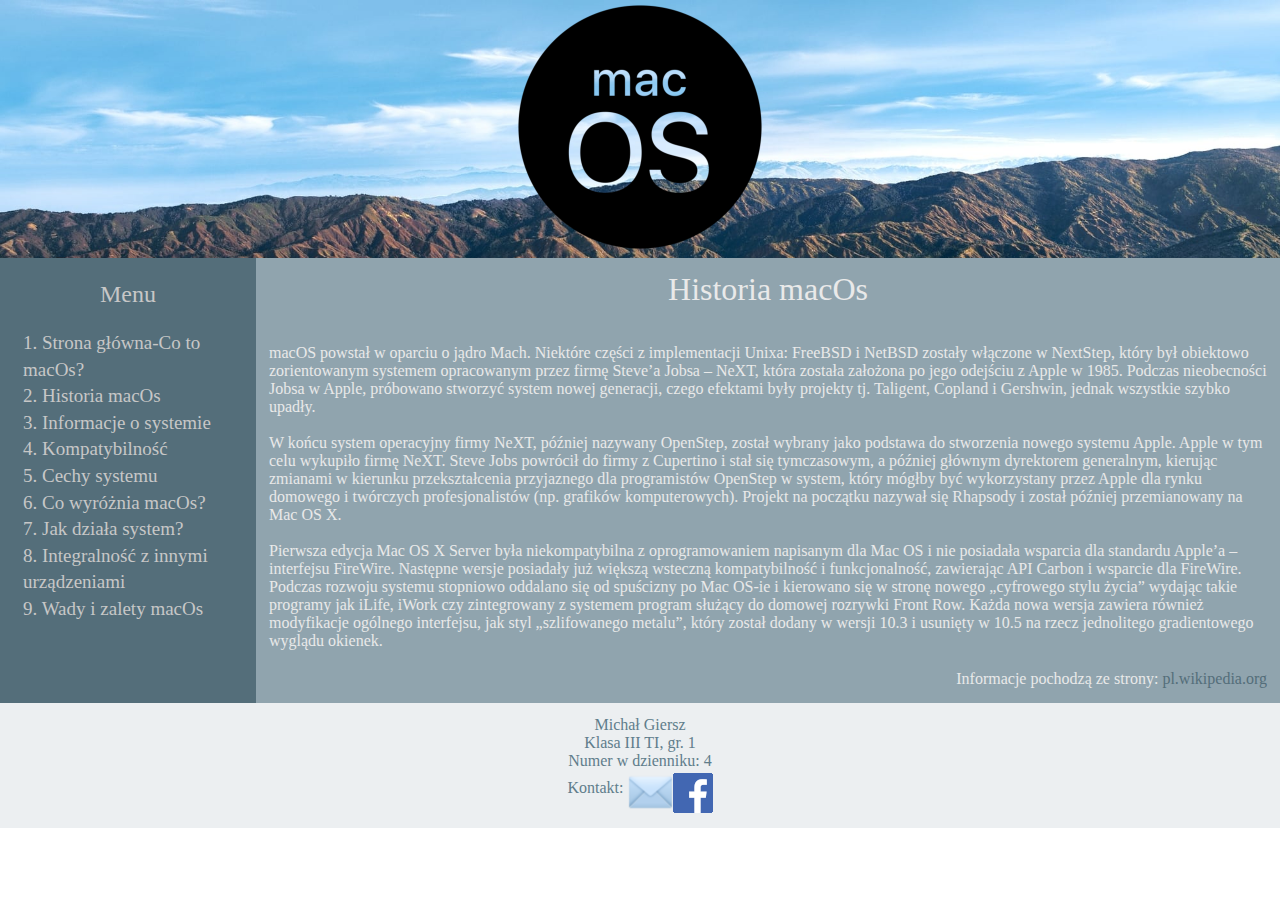
<file: macos/2historiamacos.html>
<!DOCTYPE html> 
<html lang="pl"> 

  <head>
	<meta charset="utf-8"> 
    <title>Strona główna macOs</title> 
	<meta http-equiv="X-Ua-Compatible" content="IE=edge,chrome=1"> 
	<link rel="stylesheet" href="style.css">
  </head>
  <body link="#C7C7C7" vlink="#90A4AE" alink="#90A4AE"> 
	
	<table  cellspacing="0" >
		
		<thead>
			<tr>
			<td colspan="2">
				<table>
				
					<tr>
					<td align="center"><img src="maclogo.png"></td>
					</tr>
				
				</table>
			</td>
			</tr>
		</thead>
		
		<tfoot>
			<tr>
			<td colspan="2">
				<table  cellpadding="10">
				
					<tr>
					<td align="center">
						Michał Giersz
						<br>Klasa III TI, gr. 1
						<br>Numer w dzienniku: 4
						<br>Kontakt: <a href="mailto:262669@wp.pl"><img src="poczta.png" align="middle"></a><a href="https://www.facebook.com/profile.php?id=100008850674107" target="_blank"><img src="fb.png" align="middle"></a>
						
					</td>
					</tr>
				
				</table>
			</td>
			</tr>
		</tfoot>	
		
		<tbody valign="top">
		<tr>
			<td  class="tabelamenu">
				<table cellpadding="20">
				<tr>
					<td>
					<center><span style="font-size: x-large">Menu</span></center>
					<br><a href="index.html">1. Strona główna-Co to macOs?</a>
					<br><a href="2historiamacos.html">2. Historia macOs</a>
					<br><a href="3informacje.html">3. Informacje o systemie</a>
					<br><a href="4kompatybilnosc.html">4. Kompatybilność</a>
					<br><a href="5cechysystemu.html">5. Cechy systemu</a>
					<br><a href="6czymsiewyroznia.html">6. Co wyróżnia macOs?</a>
					<br><a href="7dzialaniesystemu.html">7. Jak działa system?</a>
					<br><a href="8integralnosc.html">8. Integralność z innymi urządzeniami</a>
					<br><a href="9zaletywady.html">9. Wady i zalety macOs</a>
					</td>
				</tr>
				</table>
				
			</td>
			<td class="tabelatresc">
				<table cellpadding="10">
				<tr>
					<td>
						<center><span style="font-size: xx-large">Historia macOs</span></center>
						<br><br>macOS powstał w oparciu o jądro Mach. Niektóre części z implementacji Unixa: FreeBSD i NetBSD zostały włączone w NextStep, który był obiektowo zorientowanym systemem opracowanym przez firmę Steve’a Jobsa – NeXT, która została założona po jego odejściu z Apple w 1985. Podczas nieobecności Jobsa w Apple, próbowano stworzyć system nowej generacji, czego efektami były projekty tj. Taligent, Copland i Gershwin, jednak wszystkie szybko upadły.
						<br><br>W końcu system operacyjny firmy NeXT, później nazywany OpenStep, został wybrany jako podstawa do stworzenia nowego systemu Apple. Apple w tym celu wykupiło firmę NeXT. Steve Jobs powrócił do firmy z Cupertino i stał się tymczasowym, a później głównym dyrektorem generalnym, kierując zmianami w kierunku przekształcenia przyjaznego dla programistów OpenStep w system, który mógłby być wykorzystany przez Apple dla rynku domowego i twórczych profesjonalistów (np. grafików komputerowych). Projekt na początku nazywał się Rhapsody i został później przemianowany na Mac OS X.
						<br><br>Pierwsza edycja Mac OS X Server była niekompatybilna z oprogramowaniem napisanym dla Mac OS i nie posiadała wsparcia dla standardu Apple’a – interfejsu FireWire. Następne wersje posiadały już większą wsteczną kompatybilność i funkcjonalność, zawierając API Carbon i wsparcie dla FireWire. Podczas rozwoju systemu stopniowo oddalano się od spuścizny po Mac OS-ie i kierowano się w stronę nowego „cyfrowego stylu życia” wydając takie programy jak iLife, iWork czy zintegrowany z systemem program służący do domowej rozrywki Front Row. Każda nowa wersja zawiera również modyfikacje ogólnego interfejsu, jak styl „szlifowanego metalu”, który został dodany w wersji 10.3 i usunięty w 10.5 na rzecz jednolitego gradientowego wyglądu okienek.
						<br><br><p align="right">Informacje pochodzą ze strony: <a href="https://pl.wikipedia.org/wiki/MacOS" target="_blank" class="wyjatek" >pl.wikipedia.org</a></p>
					</td>
				</tr>
				</table>
			</td>
		</tr>	
		</tbody>
	</table>
	
	
	


  </body> 

</html>
</file>
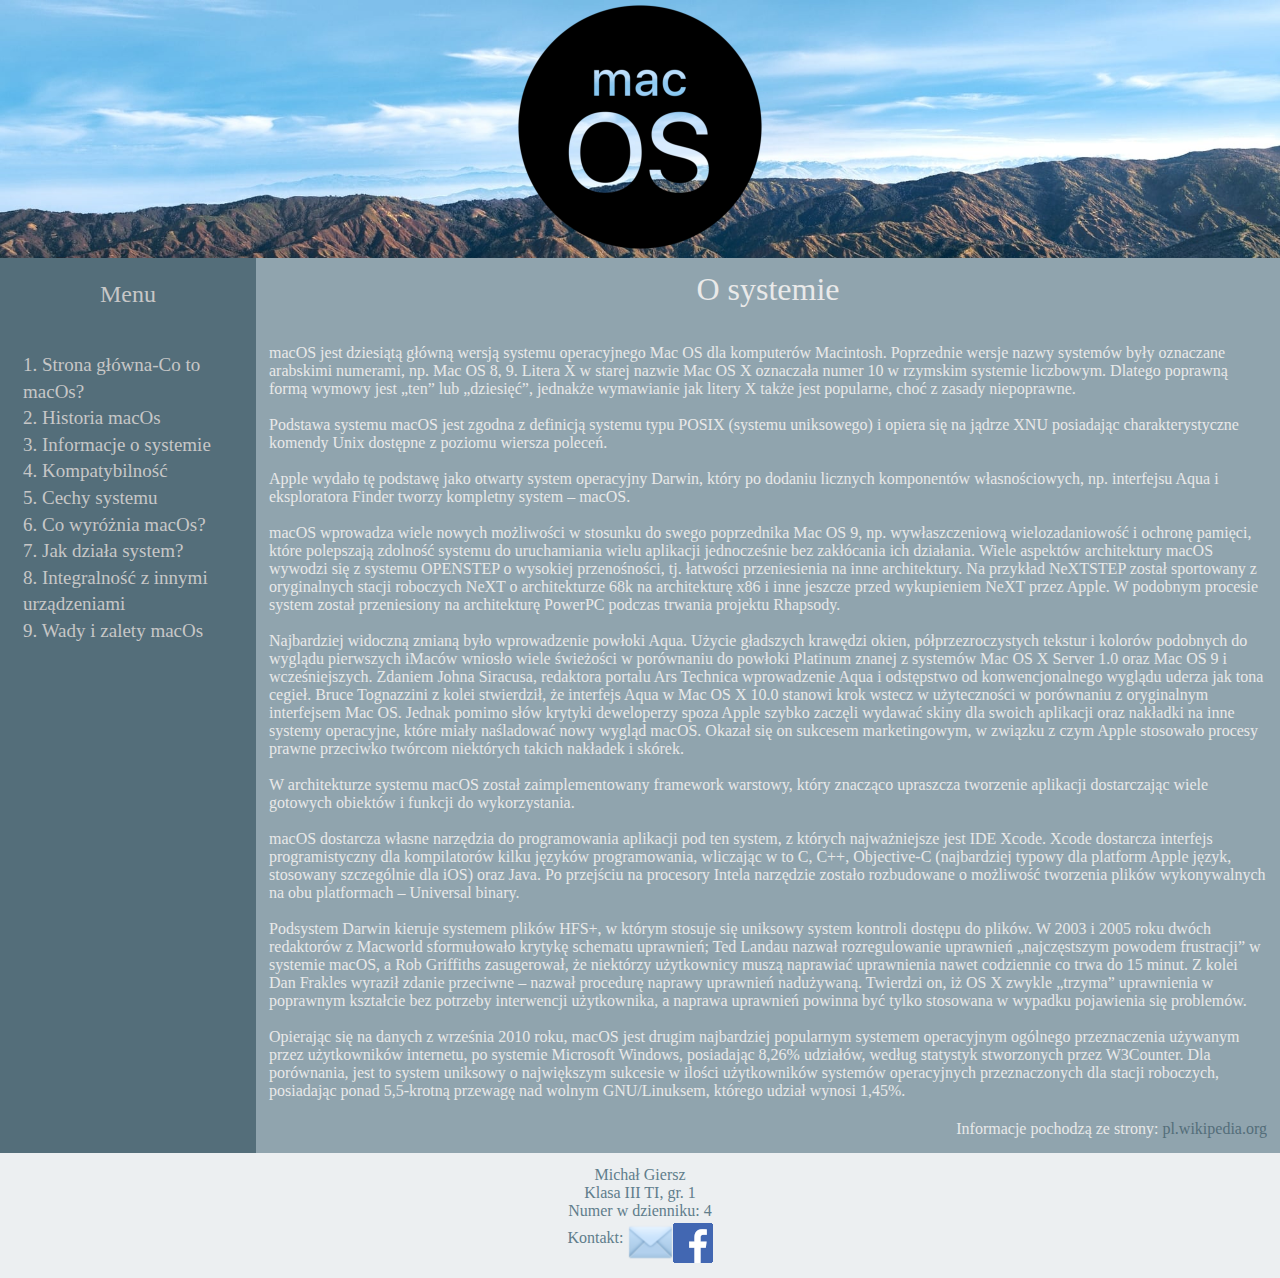
<file: macos/3informacje.html>
<!DOCTYPE html> 
<html lang="pl"> 

  <head>
	<meta charset="utf-8"> 
    <title>Strona główna macOs</title> 
	<meta http-equiv="X-Ua-Compatible" content="IE=edge,chrome=1"> 
	<link rel="stylesheet" href="style.css">
  </head>
  <body link="#C7C7C7" vlink="#90A4AE" alink="#90A4AE"> 
	
	<table  cellspacing="0" >
		
		<thead>
			<tr>
			<td colspan="2">
				<table>
				
					<tr>
					<td align="center"><img src="maclogo.png"></td>
					</tr>
				
				</table>
			</td>
			</tr>
		</thead>
		
		<tfoot>
			<tr>
			<td colspan="2">
				<table  cellpadding="10">
				
					<tr>
					<td align="center">
						Michał Giersz
						<br>Klasa III TI, gr. 1
						<br>Numer w dzienniku: 4
						<br>Kontakt: <a href="mailto:262669@wp.pl"><img src="poczta.png" align="middle"></a><a href="https://www.facebook.com/profile.php?id=100008850674107" target="_blank"><img src="fb.png" align="middle"></a>
						
					</td>
					</tr>
				
				</table>
			</td>
			</tr>
		</tfoot>	
		
		<tbody valign="top">
		<tr>
			<td  class="tabelamenu">
				<table cellpadding="20">
				<tr>
					<td>
					<center><span style="font-size: x-large">Menu</span></center>
					<br>
					<br><a href="index.html">1. Strona główna-Co to macOs?</a>
					<br><a href="2historiamacos.html">2. Historia macOs</a>
					<br><a href="3informacje.html">3. Informacje o systemie</a>
					<br><a href="4kompatybilnosc.html">4. Kompatybilność</a>
					<br><a href="5cechysystemu.html">5. Cechy systemu</a>
					<br><a href="6czymsiewyroznia.html">6. Co wyróżnia macOs?</a>
					<br><a href="7dzialaniesystemu.html">7. Jak działa system?</a>
					<br><a href="8integralnosc.html">8. Integralność z innymi urządzeniami</a>
					<br><a href="9zaletywady.html">9. Wady i zalety macOs</a>
					</td>
				</tr>
				</table>
				
			</td>
			<td class="tabelatresc">
				<table cellpadding="10">
				<tr>
					<td>
						<center><span style="font-size: xx-large">O systemie</span></center>
						<br><br>macOS jest dziesiątą główną wersją systemu operacyjnego Mac OS dla komputerów Macintosh. Poprzednie wersje nazwy systemów były oznaczane arabskimi numerami, np. Mac OS 8, 9. Litera X w starej nazwie Mac OS X oznaczała numer 10 w rzymskim systemie liczbowym. Dlatego poprawną formą wymowy jest „ten”  lub „dziesięć”, jednakże wymawianie jak litery X  także jest popularne, choć z zasady niepoprawne.
						<br><br>Podstawa systemu macOS jest zgodna z definicją systemu typu POSIX (systemu uniksowego) i opiera się na jądrze XNU posiadając charakterystyczne komendy Unix dostępne z poziomu wiersza poleceń.
						<br><br>Apple wydało tę podstawę jako otwarty system operacyjny Darwin, który po dodaniu licznych komponentów własnościowych, np. interfejsu Aqua i eksploratora Finder tworzy kompletny system – macOS.
						<br><br>macOS wprowadza wiele nowych możliwości w stosunku do swego poprzednika Mac OS 9, np. wywłaszczeniową wielozadaniowość i ochronę pamięci, które polepszają zdolność systemu do uruchamiania wielu aplikacji jednocześnie bez zakłócania ich działania. Wiele aspektów architektury macOS wywodzi się z systemu OPENSTEP o wysokiej przenośności, tj. łatwości przeniesienia na inne architektury. Na przykład NeXTSTEP został sportowany z oryginalnych stacji roboczych NeXT o architekturze 68k na architekturę x86 i inne jeszcze przed wykupieniem NeXT przez Apple. W podobnym procesie system został przeniesiony na architekturę PowerPC podczas trwania projektu Rhapsody.
						<br><br>Najbardziej widoczną zmianą było wprowadzenie powłoki Aqua. Użycie gładszych krawędzi okien, półprzezroczystych tekstur i kolorów podobnych do wyglądu pierwszych iMaców wniosło wiele świeżości w porównaniu do powłoki Platinum znanej z systemów Mac OS X Server 1.0 oraz Mac OS 9 i wcześniejszych. Zdaniem Johna Siracusa, redaktora portalu Ars Technica wprowadzenie Aqua i odstępstwo od konwencjonalnego wyglądu uderza jak tona cegieł. Bruce Tognazzini z kolei stwierdził, że interfejs Aqua w Mac OS X 10.0 stanowi krok wstecz w użyteczności w porównaniu z oryginalnym interfejsem Mac OS. Jednak pomimo słów krytyki deweloperzy spoza Apple szybko zaczęli wydawać skiny dla swoich aplikacji oraz nakładki na inne systemy operacyjne, które miały naśladować nowy wygląd macOS. Okazał się on sukcesem marketingowym, w związku z czym Apple stosowało procesy prawne przeciwko twórcom niektórych takich nakładek i skórek.
						<br><br>W architekturze systemu macOS został zaimplementowany framework warstowy, który znacząco upraszcza tworzenie aplikacji dostarczając wiele gotowych obiektów i funkcji do wykorzystania.
						<br><br>macOS dostarcza własne narzędzia do programowania aplikacji pod ten system, z których najważniejsze jest IDE Xcode. Xcode dostarcza interfejs programistyczny dla kompilatorów kilku języków programowania, wliczając w to C, C++, Objective-C (najbardziej typowy dla platform Apple język, stosowany szczególnie dla iOS) oraz Java. Po przejściu na procesory Intela narzędzie zostało rozbudowane o możliwość tworzenia plików wykonywalnych na obu platformach – Universal binary.
						<br><br>Podsystem Darwin kieruje systemem plików HFS+, w którym stosuje się uniksowy system kontroli dostępu do plików. W 2003 i 2005 roku dwóch redaktorów z Macworld sformułowało krytykę schematu uprawnień; Ted Landau nazwał rozregulowanie uprawnień „najczęstszym powodem frustracji” w systemie macOS, a Rob Griffiths zasugerował, że niektórzy użytkownicy muszą naprawiać uprawnienia nawet codziennie co trwa do 15 minut. Z kolei Dan Frakles wyraził zdanie przeciwne – nazwał procedurę naprawy uprawnień nadużywaną. Twierdzi on, iż OS X zwykle „trzyma” uprawnienia w poprawnym kształcie bez potrzeby interwencji użytkownika, a naprawa uprawnień powinna być tylko stosowana w wypadku pojawienia się problemów.
						<br><br>Opierając się na danych z września 2010 roku, macOS jest drugim najbardziej popularnym systemem operacyjnym ogólnego przeznaczenia używanym przez użytkowników internetu, po systemie Microsoft Windows, posiadając 8,26% udziałów, według statystyk stworzonych przez W3Counter. Dla porównania, jest to system uniksowy o największym sukcesie w ilości użytkowników systemów operacyjnych przeznaczonych dla stacji roboczych, posiadając ponad 5,5-krotną przewagę nad wolnym GNU/Linuksem, którego udział wynosi 1,45%.
						<br><br><p align="right">Informacje pochodzą ze strony: <a href="https://pl.wikipedia.org/wiki/MacOS" target="_blank" class="wyjatek" >pl.wikipedia.org</a></p>
					</td>
				</tr>
				</table>
			</td>
		</tr>	
		</tbody>
	</table>
	
	
	


  </body> 

</html>
</file>
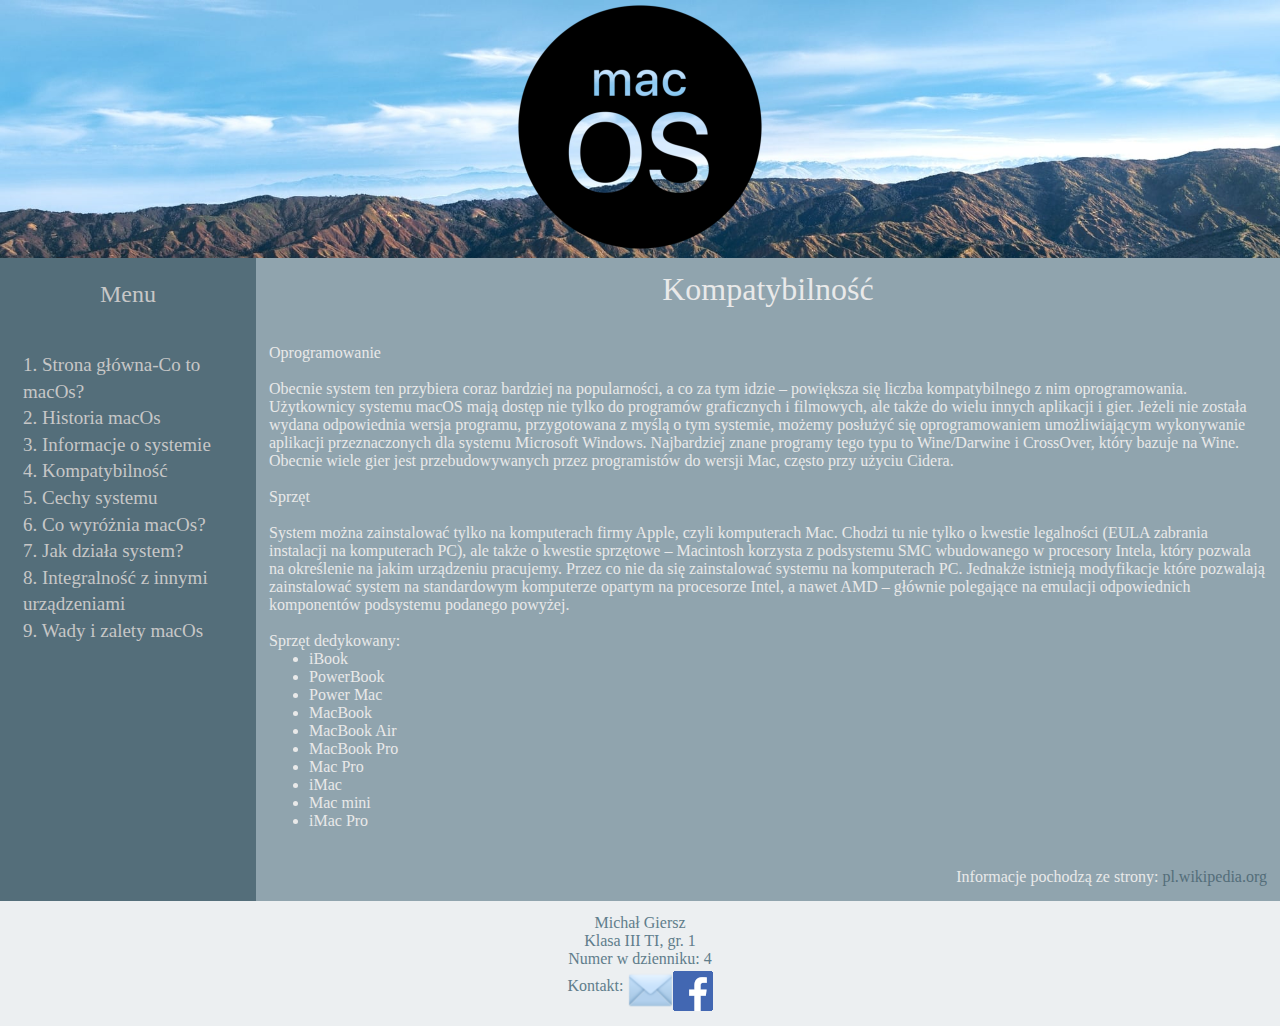
<file: macos/4kompatybilnosc.html>
<!DOCTYPE html> 
<html lang="pl"> 

  <head>
	<meta charset="utf-8"> 
    <title>Strona główna macOs</title> 
	<meta http-equiv="X-Ua-Compatible" content="IE=edge,chrome=1"> 
	<link rel="stylesheet" href="style.css">
  </head>
  <body link="#C7C7C7" vlink="#90A4AE" alink="#90A4AE">  
	
	<table  cellspacing="0" >
		
		<thead>
			<tr>
			<td colspan="2">
				<table>
				
					<tr>
					<td align="center"><img src="maclogo.png"></td>
					</tr>
				
				</table>
			</td>
			</tr>
		</thead>
		
		<tfoot>
			<tr>
			<td colspan="2">
				<table  cellpadding="10">
				
					<tr>
					<td align="center">
						Michał Giersz
						<br>Klasa III TI, gr. 1
						<br>Numer w dzienniku: 4
						<br>Kontakt: <a href="mailto:262669@wp.pl"><img src="poczta.png" align="middle"></a><a href="https://www.facebook.com/profile.php?id=100008850674107" target="_blank"><img src="fb.png" align="middle"></a>
						
					</td>
					</tr>
				
				</table>
			</td>
			</tr>
		</tfoot>	
		
		<tbody valign="top">
		<tr>
			<td  class="tabelamenu">
				<table cellpadding="20">
				<tr>
					<td>
					<center><span style="font-size: x-large">Menu</span></center>
					<br>
					<br><a href="index.html">1. Strona główna-Co to macOs?</a>
					<br><a href="2historiamacos.html">2. Historia macOs</a>
					<br><a href="3informacje.html">3. Informacje o systemie</a>
					<br><a href="4kompatybilnosc.html">4. Kompatybilność</a>
					<br><a href="5cechysystemu.html">5. Cechy systemu</a>
					<br><a href="6czymsiewyroznia.html">6. Co wyróżnia macOs?</a>
					<br><a href="7dzialaniesystemu.html">7. Jak działa system?</a>
					<br><a href="8integralnosc.html">8. Integralność z innymi urządzeniami</a>
					<br><a href="9zaletywady.html">9. Wady i zalety macOs</a>
					</td>
				</tr>
				</table>
				
			</td>
			<td class="tabelatresc">
				<table cellpadding="10">
				<tr>
					<td>
						<center><span style="font-size: xx-large">Kompatybilność</span></center>
						<br><br><p>Oprogramowanie</p>
						<br>Obecnie system ten przybiera coraz bardziej na popularności, a co za tym idzie – powiększa się liczba kompatybilnego z nim oprogramowania. Użytkownicy systemu macOS mają dostęp nie tylko do programów graficznych i filmowych, ale także do wielu innych aplikacji i gier. Jeżeli nie została wydana odpowiednia wersja programu, przygotowana z myślą o tym systemie, możemy posłużyć się oprogramowaniem umożliwiającym wykonywanie aplikacji przeznaczonych dla systemu Microsoft Windows. Najbardziej znane programy tego typu to Wine/Darwine i CrossOver, który bazuje na Wine. Obecnie wiele gier jest przebudowywanych przez programistów do wersji Mac, często przy użyciu Cidera.
						<br><br><p>Sprzęt</p>
						<br>System można zainstalować tylko na komputerach firmy Apple, czyli komputerach Mac. Chodzi tu nie tylko o kwestie legalności (EULA zabrania instalacji na komputerach PC), ale także o kwestie sprzętowe – Macintosh korzysta z podsystemu SMC wbudowanego w procesory Intela, który pozwala na określenie na jakim urządzeniu pracujemy. Przez co nie da się zainstalować systemu na komputerach PC. Jednakże istnieją modyfikacje które pozwalają zainstalować system na standardowym komputerze opartym na procesorze Intel, a nawet AMD – głównie polegające na emulacji odpowiednich komponentów podsystemu podanego powyżej.
						<br><br>Sprzęt dedykowany:
						<ul type="disc">
							<li>iBook</li>
							<li>PowerBook</li>
							<li>Power Mac</li>
							<li>MacBook</li>
							<li>MacBook Air</li>
							<li>MacBook Pro</li>
							<li>Mac Pro</li>
							<li>iMac</li>
							<li>Mac mini</li>
							<li>iMac Pro</li>
						</ul>
					<br><br><p align="right">Informacje pochodzą ze strony: <a href="https://pl.wikipedia.org/wiki/MacOS" target="_blank" class="wyjatek" >pl.wikipedia.org</a></p>
					</td>
				</tr>
				</table>
			</td>
		</tr>	
		</tbody>
	</table>
	
	
	


  </body> 

</html>
</file>
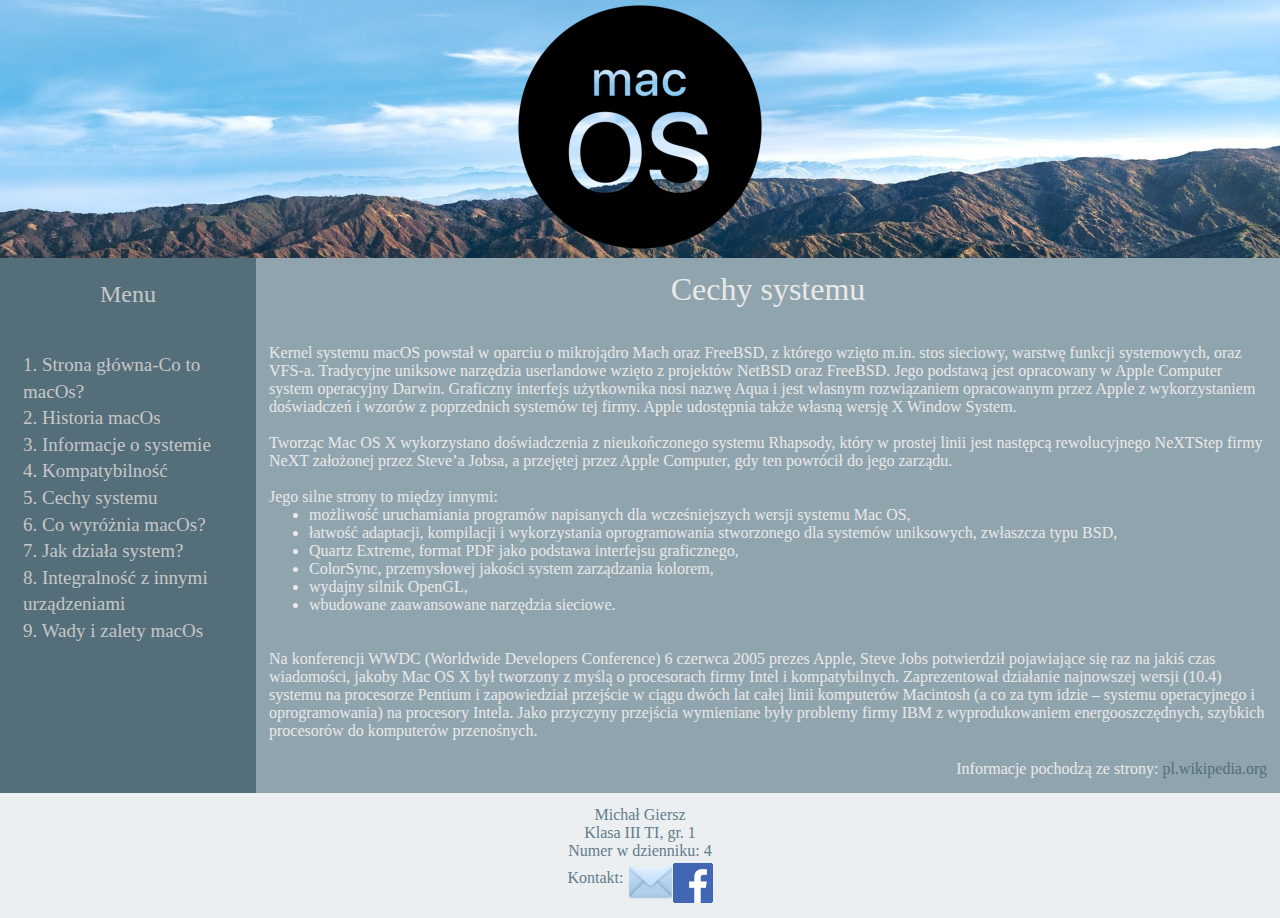
<file: macos/5cechysystemu.html>
<!DOCTYPE html> 
<html lang="pl"> 

  <head>
	<meta charset="utf-8"> 
    <title>Strona główna macOs</title> 
	<meta http-equiv="X-Ua-Compatible" content="IE=edge,chrome=1"> 
	<link rel="stylesheet" href="style.css">
  </head>
  <body link="#C7C7C7" vlink="#90A4AE" alink="#90A4AE"> 
	
	<table  cellspacing="0" >
		
		<thead>
			<tr>
			<td colspan="2">
				<table>
				
					<tr>
					<td align="center"><img src="maclogo.png"></td>
					</tr>
				
				</table>
			</td>
			</tr>
		</thead>
		
		<tfoot>
			<tr>
			<td colspan="2">
				<table  cellpadding="10">
				
					<tr>
					<td align="center">
						Michał Giersz
						<br>Klasa III TI, gr. 1
						<br>Numer w dzienniku: 4
						<br>Kontakt: <a href="mailto:262669@wp.pl"><img src="poczta.png" align="middle"></a><a href="https://www.facebook.com/profile.php?id=100008850674107" target="_blank"><img src="fb.png" align="middle"></a>
						
					</td>
					</tr>
				
				</table>
			</td>
			</tr>
		</tfoot>	
		
		<tbody valign="top">
		<tr>
			<td  class="tabelamenu">
				<table cellpadding="20">
				<tr>
					<td>
					<center><span style="font-size: x-large">Menu</span></center>
					<br>
					<br><a href="index.html">1. Strona główna-Co to macOs?</a>
					<br><a href="2historiamacos.html">2. Historia macOs</a>
					<br><a href="3informacje.html">3. Informacje o systemie</a>
					<br><a href="4kompatybilnosc.html">4. Kompatybilność</a>
					<br><a href="5cechysystemu.html">5. Cechy systemu</a>
					<br><a href="6czymsiewyroznia.html">6. Co wyróżnia macOs?</a>
					<br><a href="7dzialaniesystemu.html">7. Jak działa system?</a>
					<br><a href="8integralnosc.html">8. Integralność z innymi urządzeniami</a>
					<br><a href="9zaletywady.html">9. Wady i zalety macOs</a>
					</td>
				</tr>
				</table>
				
			</td>
			<td class="tabelatresc">
				<table cellpadding="10">
				<tr>
					<td>
						<center><span style="font-size: xx-large">Cechy systemu</span></center>
						<br><br>Kernel systemu macOS powstał w oparciu o mikrojądro Mach oraz FreeBSD, z którego wzięto m.in. stos sieciowy, warstwę funkcji systemowych, oraz VFS-a. Tradycyjne uniksowe narzędzia userlandowe wzięto z projektów NetBSD oraz FreeBSD. Jego podstawą jest opracowany w Apple Computer system operacyjny Darwin. Graficzny interfejs użytkownika nosi nazwę Aqua i jest własnym rozwiązaniem opracowanym przez Apple z wykorzystaniem doświadczeń i wzorów z poprzednich systemów tej firmy. Apple udostępnia także własną wersję X Window System.
						<br><br>Tworząc Mac OS X wykorzystano doświadczenia z nieukończonego systemu Rhapsody, który w prostej linii jest następcą rewolucyjnego NeXTStep firmy NeXT założonej przez Steve’a Jobsa, a przejętej przez Apple Computer, gdy ten powrócił do jego zarządu.
						<br><br>Jego silne strony to między innymi:
						<ul type="disc">
							<li>możliwość uruchamiania programów napisanych dla wcześniejszych wersji systemu Mac OS,</li>
							<li>łatwość adaptacji, kompilacji i wykorzystania oprogramowania stworzonego dla systemów uniksowych, zwłaszcza typu BSD,</li>
							<li>Quartz Extreme, format PDF jako podstawa interfejsu graficznego,</li>
							<li>ColorSync, przemysłowej jakości system zarządzania kolorem,</li>
							<li>wydajny silnik OpenGL,</li>
							<li>wbudowane zaawansowane narzędzia sieciowe.</li>
						</ul>
						<br><br>Na konferencji WWDC (Worldwide Developers Conference) 6 czerwca 2005 prezes Apple, Steve Jobs potwierdził pojawiające się raz na jakiś czas wiadomości, jakoby Mac OS X był tworzony z myślą o procesorach firmy Intel i kompatybilnych. Zaprezentował działanie najnowszej wersji (10.4) systemu na procesorze Pentium i zapowiedział przejście w ciągu dwóch lat całej linii komputerów Macintosh (a co za tym idzie – systemu operacyjnego i oprogramowania) na procesory Intela. Jako przyczyny przejścia wymieniane były problemy firmy IBM z wyprodukowaniem energooszczędnych, szybkich procesorów do komputerów przenośnych.</li>
					<br><br><p align="right">Informacje pochodzą ze strony: <a href="https://pl.wikipedia.org/wiki/MacOS" target="_blank" class="wyjatek" >pl.wikipedia.org</a></p>
					</td>
				</tr>
				</table>
			</td>
		</tr>	
		</tbody>
	</table>
	
	
	


  </body> 

</html>
</file>
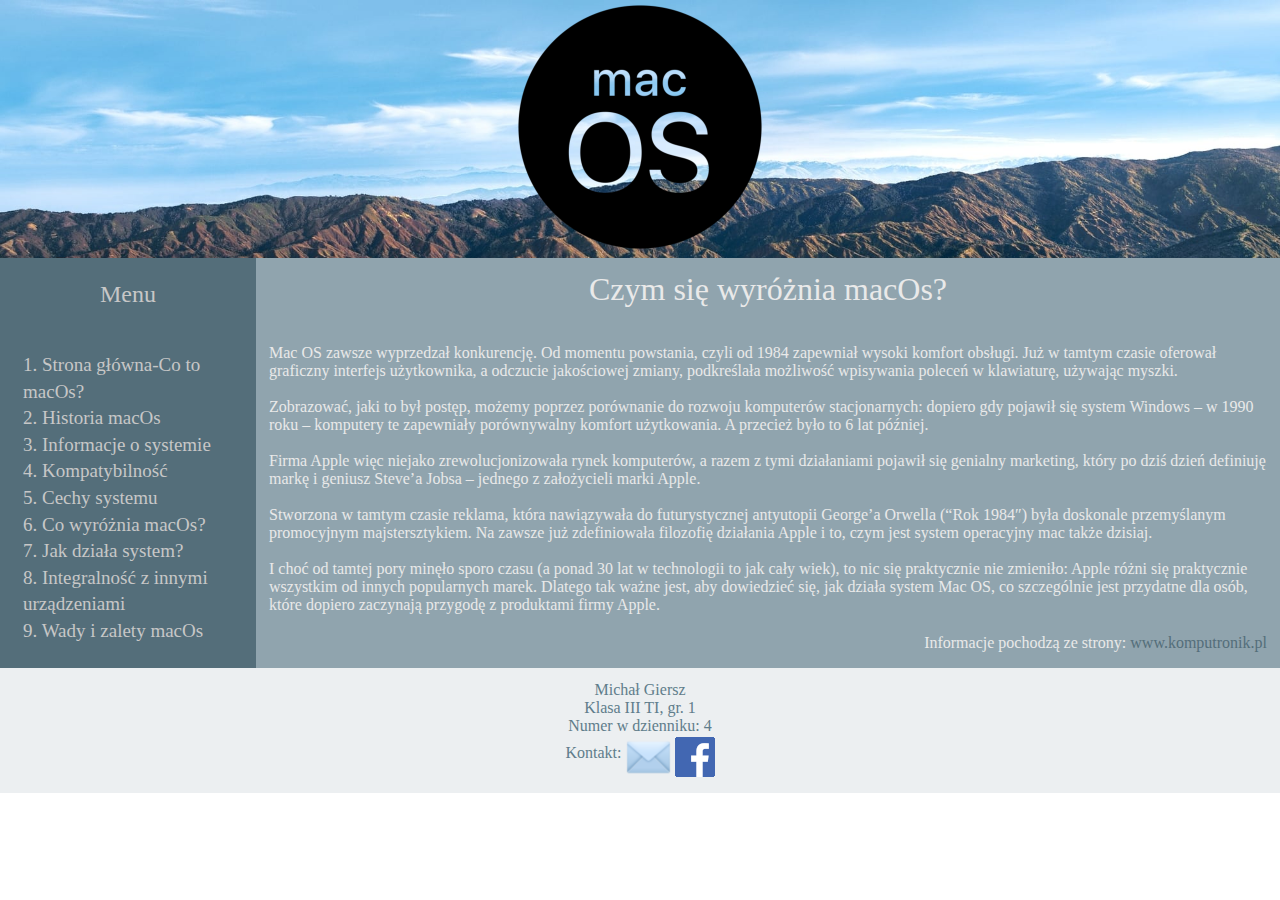
<file: macos/6czymsiewyroznia.html>
<!DOCTYPE html> 
<html lang="pl"> 

  <head>
	<meta charset="utf-8"> 
    <title>Strona główna macOs</title> 
	<meta http-equiv="X-Ua-Compatible" content="IE=edge,chrome=1"> 
	<link rel="stylesheet" href="style.css">
  </head>
  <body link="#C7C7C7" vlink="#90A4AE" alink="#90A4AE"> 
	
	<table  cellspacing="0" >
		
		<thead>
			<tr>
			<td colspan="2">
				<table>
				
					<tr>
					<td align="center"><img src="maclogo.png"></td>
					</tr>
				
				</table>
			</td>
			</tr>
		</thead>
		
		<tfoot>
			<tr>
			<td colspan="2">
				<table  cellpadding="10">
				
					<tr>
					<td align="center">
						Michał Giersz
						<br>Klasa III TI, gr. 1
						<br>Numer w dzienniku: 4
						<br>Kontakt: <a href="mailto:262669@wp.pl"><img src="poczta.png" align="middle"></a> <a href="https://www.facebook.com/profile.php?id=100008850674107" target="_blank"><img src="fb.png" align="middle"></a>
						
					</td>
					</tr>
				
				</table>
			</td>
			</tr>
		</tfoot>	
		
		<tbody valign="top">
		<tr>
			<td  class="tabelamenu">
				<table cellpadding="20">
				<tr>
					<td>
					<center><span style="font-size: x-large">Menu</span></center>
					<br>
					<br><a href="index.html">1. Strona główna-Co to macOs?</a>
					<br><a href="2historiamacos.html">2. Historia macOs</a>
					<br><a href="3informacje.html">3. Informacje o systemie</a>
					<br><a href="4kompatybilnosc.html">4. Kompatybilność</a>
					<br><a href="5cechysystemu.html">5. Cechy systemu</a>
					<br><a href="6czymsiewyroznia.html">6. Co wyróżnia macOs?</a>
					<br><a href="7dzialaniesystemu.html">7. Jak działa system?</a>
					<br><a href="8integralnosc.html">8. Integralność z innymi urządzeniami</a>
					<br><a href="9zaletywady.html">9. Wady i zalety macOs</a>
				</tr>
				</table>
				
			</td>
			<td class="tabelatresc">
				<table cellpadding="10">
				<tr>
					<td>
						<center><span style="font-size: xx-large">Czym się wyróżnia macOs?</span></center>
						<br><br>Mac OS zawsze wyprzedzał konkurencję. Od momentu powstania, czyli od 1984 zapewniał wysoki komfort obsługi. Już w tamtym czasie oferował graficzny interfejs użytkownika, a odczucie jakościowej zmiany, podkreślała możliwość wpisywania poleceń w klawiaturę, używając myszki.
						<br><br>Zobrazować, jaki to był postęp, możemy poprzez porównanie do rozwoju komputerów stacjonarnych: dopiero gdy pojawił się system Windows – w 1990 roku – komputery te zapewniały porównywalny komfort użytkowania. A przecież było to 6 lat później.
						<br><br>Firma Apple więc niejako zrewolucjonizowała rynek komputerów, a razem z tymi działaniami pojawił się genialny marketing, który po dziś dzień definiuję markę i geniusz Steve’a Jobsa – jednego z założycieli marki Apple.
						<br><br>Stworzona w tamtym czasie reklama, która nawiązywała do futurystycznej antyutopii George’a Orwella (“Rok 1984″) była doskonale przemyślanym promocyjnym majstersztykiem. Na zawsze już zdefiniowała filozofię działania Apple i to, czym jest system operacyjny mac także dzisiaj.
						<br><br>I choć od tamtej pory minęło sporo czasu (a ponad 30 lat w technologii to jak cały wiek), to nic się praktycznie nie zmieniło: Apple różni się praktycznie wszystkim od innych popularnych marek. Dlatego tak ważne jest, aby dowiedzieć się, jak działa system Mac OS, co szczególnie jest przydatne dla osób, które dopiero zaczynają przygodę z produktami firmy Apple.
						<br><br><p align="right">Informacje pochodzą ze strony: <a href="https://www.komputronik.pl/informacje/jak-dziala-system-mac-os-poradnik-dla-poczatkujacych/" target="_blank" class="wyjatek" >www.komputronik.pl</a></p>
					</td>
				</tr>
				</table>
			</td>
		</tr>	
		</tbody>
	</table>
	
	
	


  </body> 

</html>
</file>
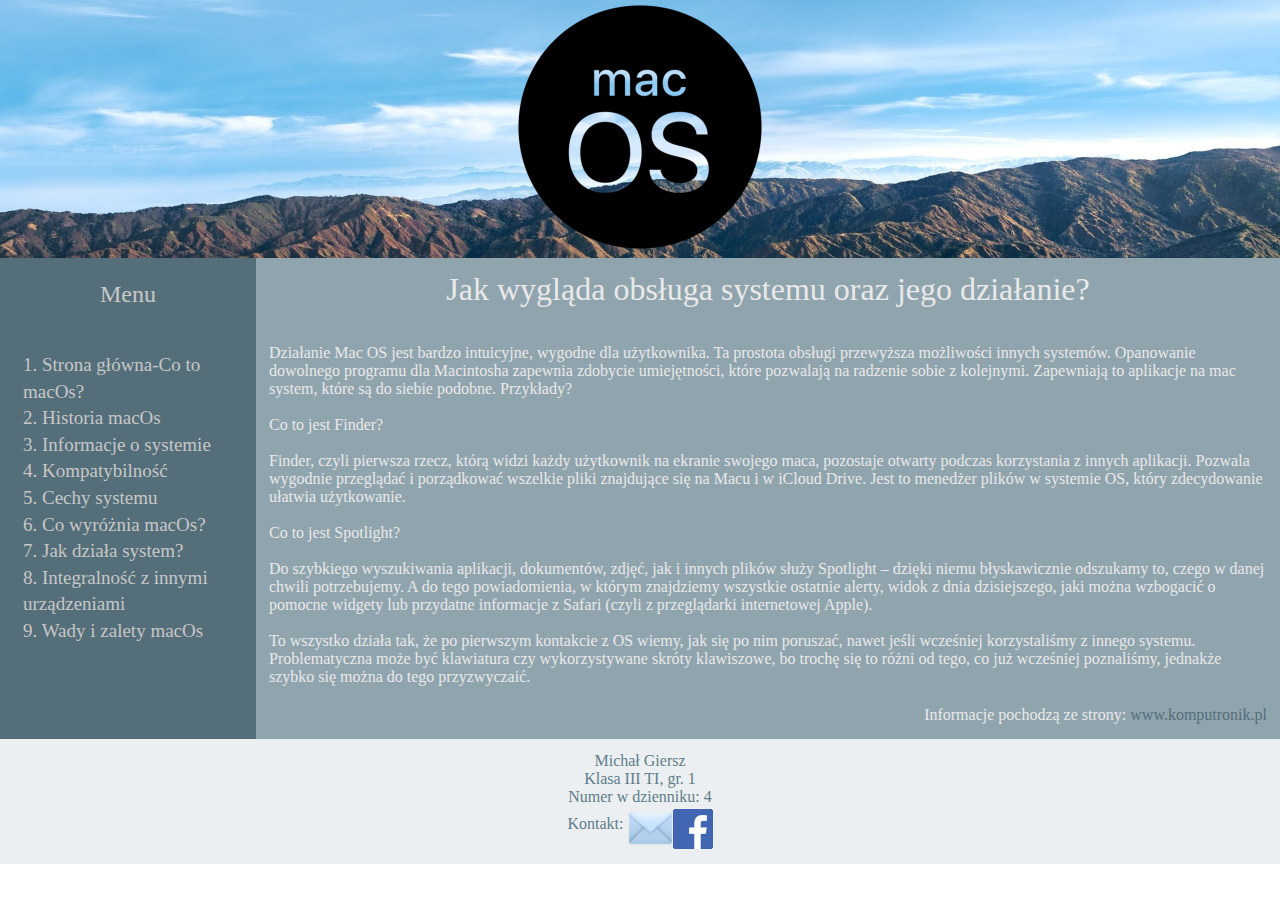
<file: macos/7dzialaniesystemu.html>
<!DOCTYPE html> 
<html lang="pl"> 

  <head>
	<meta charset="utf-8"> 
    <title>Strona główna macOs</title> 
	<meta http-equiv="X-Ua-Compatible" content="IE=edge,chrome=1"> 
	<link rel="stylesheet" href="style.css">
  </head>
  <body link="#C7C7C7" vlink="#90A4AE" alink="#90A4AE">  
	
	<table  cellspacing="0" >
		
		<thead>
			<tr>
			<td colspan="2">
				<table>
				
					<tr>
					<td align="center"><img src="maclogo.png"></td>
					</tr>
				
				</table>
			</td>
			</tr>
		</thead>
		
		<tfoot>
			<tr>
			<td colspan="2">
				<table  cellpadding="10">
				
					<tr>
					<td align="center">
						Michał Giersz
						<br>Klasa III TI, gr. 1
						<br>Numer w dzienniku: 4
						<br>Kontakt: <a href="mailto:262669@wp.pl"><img src="poczta.png" align="middle"></a><a href="https://www.facebook.com/profile.php?id=100008850674107" target="_blank"><img src="fb.png" align="middle"></a>
						
					</td>
					</tr>
				
				</table>
			</td>
			</tr>
		</tfoot>	
		
		<tbody valign="top">
		<tr>
			<td  class="tabelamenu">
				<table cellpadding="20">
				<tr>
					<td>
					<center><span style="font-size: x-large">Menu</span></center>
					<br>
					<br><a href="index.html">1. Strona główna-Co to macOs?</a>
					<br><a href="2historiamacos.html">2. Historia macOs</a>
					<br><a href="3informacje.html">3. Informacje o systemie</a>
					<br><a href="4kompatybilnosc.html">4. Kompatybilność</a>
					<br><a href="5cechysystemu.html">5. Cechy systemu</a>
					<br><a href="6czymsiewyroznia.html">6. Co wyróżnia macOs?</a>
					<br><a href="7dzialaniesystemu.html">7. Jak działa system?</a>
					<br><a href="8integralnosc.html">8. Integralność z innymi urządzeniami</a>
					<br><a href="9zaletywady.html">9. Wady i zalety macOs</a>
					</td>
				</tr>
				</table>
				
			</td>
			<td class="tabelatresc">
				<table cellpadding="10">
				<tr>
					<td>
						<center><span style="font-size: xx-large">Jak wygląda obsługa systemu oraz jego działanie?</span></center>
						<br><br>Działanie Mac OS jest bardzo intuicyjne, wygodne dla użytkownika. Ta prostota obsługi przewyższa możliwości innych systemów. Opanowanie dowolnego programu dla Macintosha zapewnia zdobycie umiejętności, które pozwalają na radzenie sobie z kolejnymi. Zapewniają to aplikacje na mac system, które są do siebie podobne. Przykłady?
						<br><br>Co to jest Finder?
						<br><br>Finder, czyli pierwsza rzecz, którą widzi każdy użytkownik na ekranie swojego maca, pozostaje otwarty podczas korzystania z innych aplikacji. Pozwala wygodnie przeglądać i porządkować wszelkie pliki znajdujące się na Macu i w iCloud Drive. Jest to menedżer plików w systemie OS, który zdecydowanie ułatwia użytkowanie.
						<br><br>Co to jest Spotlight?
						<br><br>Do szybkiego wyszukiwania aplikacji, dokumentów, zdjęć, jak i innych plików służy Spotlight – dzięki niemu błyskawicznie odszukamy to, czego w danej chwili potrzebujemy. A do tego powiadomienia, w którym znajdziemy wszystkie ostatnie alerty, widok z dnia dzisiejszego, jaki można wzbogacić o pomocne widgety lub przydatne informacje z Safari (czyli z przeglądarki internetowej Apple).
						<br><br>To wszystko działa tak, że po pierwszym kontakcie z OS wiemy, jak się po nim poruszać, nawet jeśli wcześniej korzystaliśmy z innego systemu. Problematyczna może być klawiatura czy wykorzystywane skróty klawiszowe, bo trochę się to różni od tego, co już wcześniej poznaliśmy, jednakże szybko się można do tego przyzwyczaić.
						<br><br><p align="right">Informacje pochodzą ze strony: <a href="https://www.komputronik.pl/informacje/jak-dziala-system-mac-os-poradnik-dla-poczatkujacych/" target="_blank" class="wyjatek" >www.komputronik.pl</a></p>
					</td>
				</tr>
				</table>
			</td>
		</tr>	
		</tbody>
	</table>
	
	
	


  </body> 

</html>
</file>
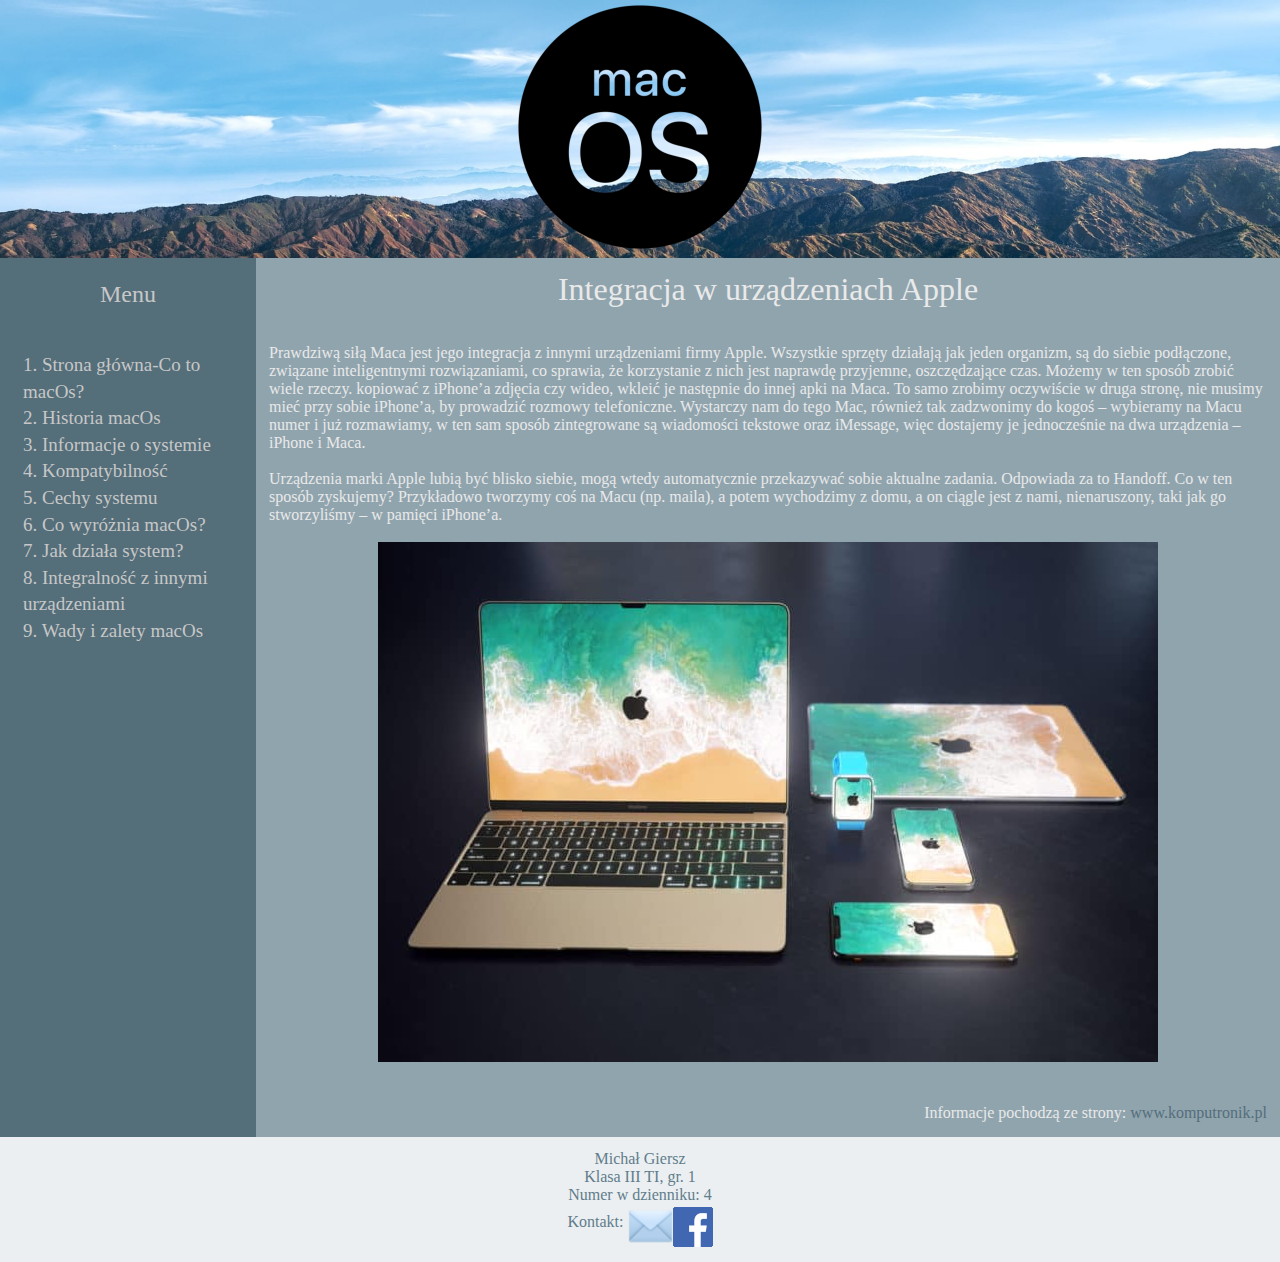
<file: macos/8integralnosc.html>
<!DOCTYPE html> 
<html lang="pl"> 

  <head>
	<meta charset="utf-8"> 
    <title>Strona główna macOs</title> 
	<meta http-equiv="X-Ua-Compatible" content="IE=edge,chrome=1"> 
	<link rel="stylesheet" href="style.css">
  </head>
  <body link="#C7C7C7" vlink="#90A4AE" alink="#90A4AE"> 
	
	<table  cellspacing="0" >
		
		<thead>
			<tr>
			<td colspan="2">
				<table>
				
					<tr>
					<td align="center"><img src="maclogo.png"></td>
					</tr>
				
				</table>
			</td>
			</tr>
		</thead>
		
		<tfoot>
			<tr>
			<td colspan="2">
				<table  cellpadding="10">
				
					<tr>
					<td align="center">
						Michał Giersz
						<br>Klasa III TI, gr. 1
						<br>Numer w dzienniku: 4
						<br>Kontakt: <a href="mailto:262669@wp.pl"><img src="poczta.png" align="middle"></a><a href="https://www.facebook.com/profile.php?id=100008850674107" target="_blank"><img src="fb.png" align="middle"></a>
						
					</td>
					</tr>
				
				</table>
			</td>
			</tr>
		</tfoot>	
		
		<tbody valign="top">
		<tr>
			<td  class="tabelamenu">
				<table cellpadding="20">
				<tr>
					<td>
					<center><span style="font-size: x-large">Menu</span></center>
					<br>
					<br><a href="index.html">1. Strona główna-Co to macOs?</a>
					<br><a href="2historiamacos.html">2. Historia macOs</a>
					<br><a href="3informacje.html">3. Informacje o systemie</a>
					<br><a href="4kompatybilnosc.html">4. Kompatybilność</a>
					<br><a href="5cechysystemu.html">5. Cechy systemu</a>
					<br><a href="6czymsiewyroznia.html">6. Co wyróżnia macOs?</a>
					<br><a href="7dzialaniesystemu.html">7. Jak działa system?</a>
					<br><a href="8integralnosc.html">8. Integralność z innymi urządzeniami</a>
					<br><a href="9zaletywady.html">9. Wady i zalety macOs</a>
					</td>
				</tr>
				</table>
				
			</td>
			<td class="tabelatresc">
				<table cellpadding="10">
				<tr>
					<td>
						<center><span style="font-size: xx-large">Integracja w urządzeniach Apple</span></center>
						<br><br>Prawdziwą siłą Maca jest jego integracja z innymi urządzeniami firmy Apple. Wszystkie sprzęty działają jak jeden organizm, są do siebie podłączone, związane inteligentnymi rozwiązaniami, co sprawia, że korzystanie z nich jest naprawdę przyjemne, oszczędzające czas. Możemy w ten sposób zrobić wiele rzeczy.
						kopiować z iPhone’a zdjęcia czy wideo, wkleić je następnie do innej apki na Maca. To samo zrobimy oczywiście w druga stronę,
						nie musimy mieć przy sobie iPhone’a, by prowadzić rozmowy telefoniczne. Wystarczy nam do tego Mac,
						również tak zadzwonimy do kogoś – wybieramy na Macu numer i już rozmawiamy,
						w ten sam sposób zintegrowane są wiadomości tekstowe oraz iMessage, więc dostajemy je jednocześnie na dwa urządzenia – iPhone i Maca.
						<br><br>Urządzenia marki Apple lubią być blisko siebie, mogą wtedy automatycznie przekazywać sobie aktualne zadania. Odpowiada za to Handoff. Co w ten sposób zyskujemy? Przykładowo tworzymy coś na Macu (np. maila), a potem wychodzimy z domu, a on ciągle jest z nami, nienaruszony, taki jak go stworzyliśmy – w pamięci iPhone’a.
						<br><br><center><img src="integracja.jpg"></center>
						<br><br><p align="right">Informacje pochodzą ze strony: <a href="https://www.komputronik.pl/informacje/jak-dziala-system-mac-os-poradnik-dla-poczatkujacych/" target="_blank" class="wyjatek" >www.komputronik.pl</a></p>
					</td>
				</tr>
				</table>
			</td>
		</tr>	
		</tbody>
	</table>
	
	
	


  </body> 

</html>
</file>
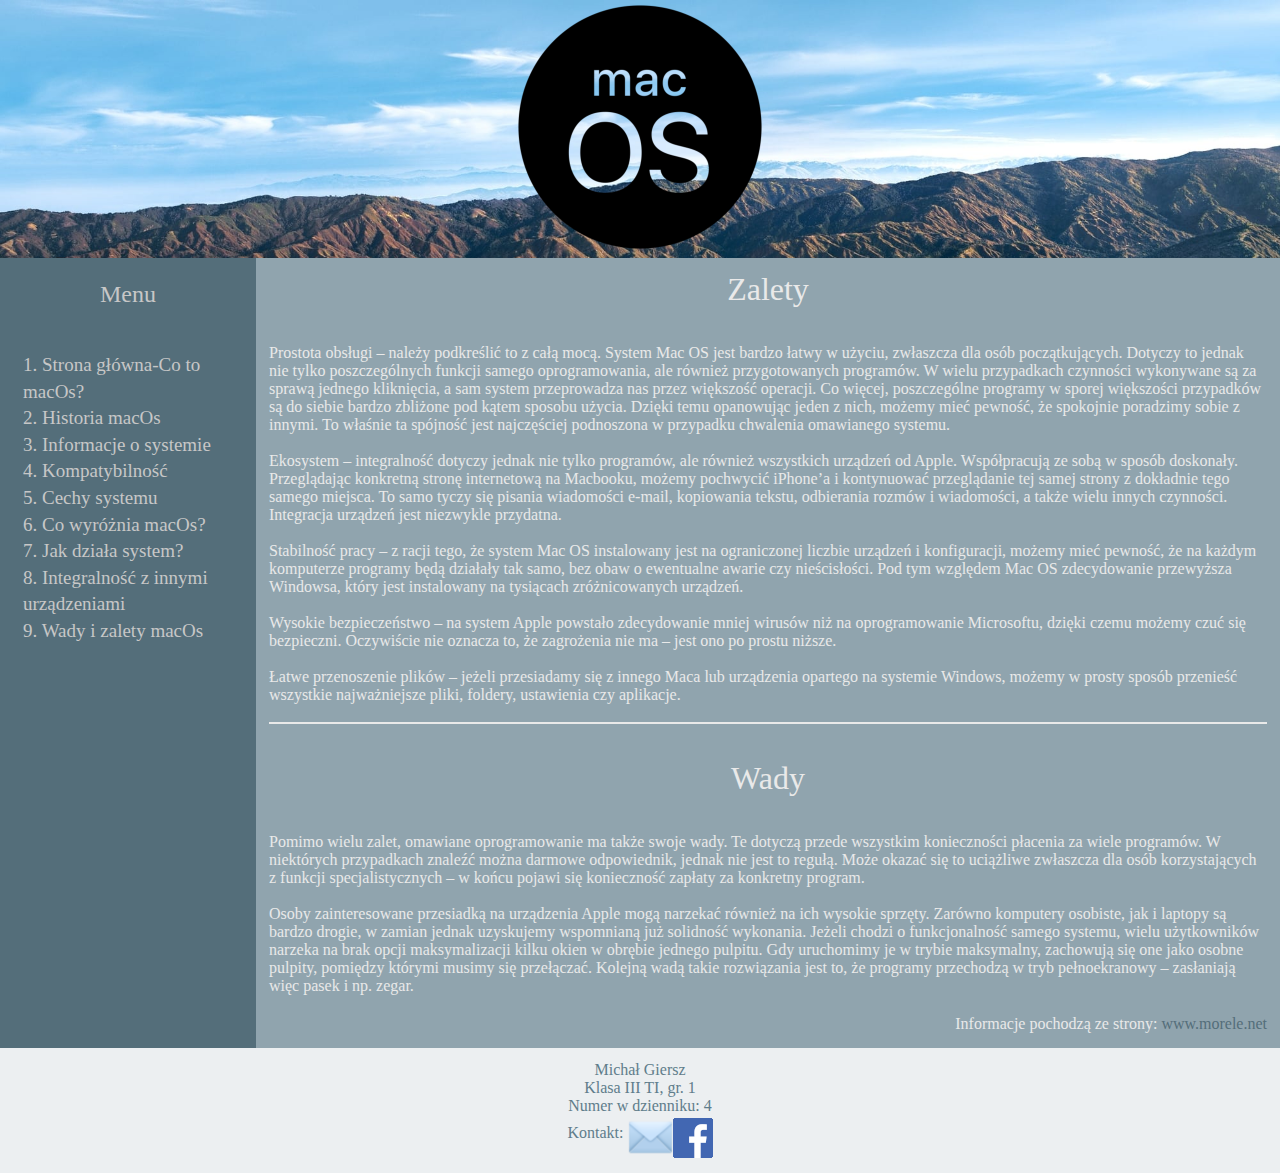
<file: macos/9zaletywady.html>
<!DOCTYPE html> 
<html lang="pl"> 

  <head>
	<meta charset="utf-8"> 
    <title>Strona główna macOs</title> 
	<meta http-equiv="X-Ua-Compatible" content="IE=edge,chrome=1"> 
	<link rel="stylesheet" href="style.css">
  </head>
  <body link="#C7C7C7" vlink="#90A4AE" alink="#90A4AE">  
	
	<table  cellspacing="0">
		
		<thead>
			<tr>
			<td colspan="2">
				<table>
				
					<tr>
					<td align="center"><img src="maclogo.png"></td>
					</tr>
				
				</table>
			</td>
			</tr>
		</thead>
		
		<tfoot>
			<tr>
			<td colspan="2">
				<table  cellpadding="10">
				
					<tr>
					<td align="center">
						Michał Giersz
						<br>Klasa III TI, gr. 1
						<br>Numer w dzienniku: 4
						<br>Kontakt: <a href="mailto:262669@wp.pl"><img src="poczta.png" align="middle"></a><a href="https://www.facebook.com/profile.php?id=100008850674107" target="_blank"><img src="fb.png" align="middle"></a>
						
					</td>
					</tr>
				
				</table>
			</td>
			</tr>
		</tfoot>	
		
		<tbody valign="top">
		<tr>
			<td  class="tabelamenu">
				<table cellpadding="20">
				<tr>
					<td>
					<center><span style="font-size: x-large">Menu</span></center>
					<br>
					<br><a href="index.html">1. Strona główna-Co to macOs?</a>
					<br><a href="2historiamacos.html">2. Historia macOs</a>
					<br><a href="3informacje.html">3. Informacje o systemie</a>
					<br><a href="4kompatybilnosc.html">4. Kompatybilność</a>
					<br><a href="5cechysystemu.html">5. Cechy systemu</a>
					<br><a href="6czymsiewyroznia.html">6. Co wyróżnia macOs?</a>
					<br><a href="7dzialaniesystemu.html">7. Jak działa system?</a>
					<br><a href="8integralnosc.html">8. Integralność z innymi urządzeniami</a>
					<br><a href="9zaletywady.html">9. Wady i zalety macOs</a>
					</td>
				</tr>
				</table>
				
			</td>
			<td class="tabelatresc">
				<table cellpadding="10">
				<tr>
					<td>
						<center><span style="font-size: xx-large">Zalety</span></center>
						<br><br>Prostota obsługi – należy podkreślić to z całą mocą. System Mac OS jest bardzo łatwy w użyciu, zwłaszcza dla osób początkujących. Dotyczy to jednak nie tylko poszczególnych funkcji samego oprogramowania, ale również przygotowanych programów. W wielu przypadkach czynności wykonywane są za sprawą jednego kliknięcia, a sam system przeprowadza nas przez większość operacji. Co więcej, poszczególne programy w sporej większości przypadków są do siebie bardzo zbliżone pod kątem sposobu użycia. Dzięki temu opanowując jeden z nich, możemy mieć pewność, że spokojnie poradzimy sobie z innymi. To właśnie ta spójność jest najczęściej podnoszona w przypadku chwalenia omawianego systemu.
						<br><br>Ekosystem – integralność dotyczy jednak nie tylko programów, ale również wszystkich urządzeń od Apple. Współpracują ze sobą w sposób doskonały. Przeglądając konkretną stronę internetową na Macbooku, możemy pochwycić iPhone’a i kontynuować przeglądanie tej samej strony z dokładnie tego samego miejsca. To samo tyczy się pisania wiadomości e-mail, kopiowania tekstu, odbierania rozmów i wiadomości, a także wielu innych czynności. Integracja urządzeń jest niezwykle przydatna.
						<br><br>Stabilność pracy – z racji tego, że system Mac OS instalowany jest na ograniczonej liczbie urządzeń i konfiguracji, możemy mieć pewność, że na każdym komputerze programy będą działały tak samo, bez obaw o ewentualne awarie czy nieścisłości. Pod tym względem Mac OS zdecydowanie przewyższa Windowsa, który jest instalowany na tysiącach zróżnicowanych urządzeń.
						<br><br>Wysokie bezpieczeństwo – na system Apple powstało zdecydowanie mniej wirusów niż na oprogramowanie Microsoftu, dzięki czemu możemy czuć się bezpieczni. Oczywiście nie oznacza to, że zagrożenia nie ma – jest ono po prostu niższe.
						<br><br>Łatwe przenoszenie plików – jeżeli przesiadamy się z innego Maca lub urządzenia opartego na systemie Windows, możemy w prosty sposób przenieść wszystkie najważniejsze pliki, foldery, ustawienia czy aplikacje.
						<br><br><hr color="#E9E9E9" width="100%">
						<br><br><center><span style="font-size: xx-large">Wady</span></center>
						<br><br>Pomimo wielu zalet, omawiane oprogramowanie ma także swoje wady. Te dotyczą przede wszystkim konieczności płacenia za wiele programów. W niektórych przypadkach znaleźć można darmowe odpowiednik, jednak nie jest to regułą. Może okazać się to uciążliwe zwłaszcza dla osób korzystających z funkcji specjalistycznych – w końcu pojawi się konieczność zapłaty za konkretny program.
						<br><br>Osoby zainteresowane przesiadką na urządzenia Apple mogą narzekać również na ich wysokie sprzęty. Zarówno komputery osobiste, jak i laptopy są bardzo drogie, w zamian jednak uzyskujemy wspomnianą już solidność wykonania.
						Jeżeli chodzi o funkcjonalność samego systemu, wielu użytkowników narzeka na brak opcji maksymalizacji kilku okien w obrębie jednego pulpitu. Gdy uruchomimy je w trybie maksymalny, zachowują się one jako osobne pulpity, pomiędzy którymi musimy się przełączać. Kolejną wadą takie rozwiązania jest to, że programy przechodzą w tryb pełnoekranowy – zasłaniają więc pasek i np. zegar.
						<br><br><p align="right">Informacje pochodzą ze strony: <a href="https://www.morele.net/wiadomosc/macos-x-co-warto-wiedziec/8447/" target="_blank" class="wyjatek" >www.morele.net</a></p>
					</td>	
				</tr>
				</table>
			</td>
		</tr>	
		</tbody>
	</table>
	
	
	


  </body> 

</html>
</file>
<file: druzynasportowa/style2.css>
body{
	
	text-align: center;
	font-size: 18px;
	color:#041c54
	
	
}
</file>
<file: macos/style.css>
thead{
	background-image: url(tapetamacos.jpg); 
	background-repeat: no-repeat;
	background-size: 100%;
}
*{
	box-sizing: border-box;
	margin: 0 auto;
}

.tabelamenu{
	background-color:#546E7A;
	color:#C7C7C7;
	width: 20%;
	font-size: 19px;
	
}
.tabelatresc{
	background-color: #90A4AE;
	color:#E9E9E9;
	font-size: 16px;
}

tfoot{
	background-color:#ECEFF1;
	color:#607D8B;
}

a{
	text-decoration: none;
	line-height: 1.4;
}
.wyjatek{
	color:#546E7A;
}
</file>
<file: seoul/style.css>
body{
color:#414141;
font-family: 'Gill Sans', 'Gill Sans MT', Calibri, 'Trebuchet MS', sans-serif;
padding: 8px;
}

a{
	text-decoration: none;
    line-height: 1.4;
    font-size:18px;
}
</file>
<file: stronamatka/style.css>
body
{
	background-color: #264653;
	color:#ffffff;
	font-family: 'Lato', sans-serif;
	font-size:20px;
}

h1
{
	margin-top:0px;
}

.rectangle
{
	width: 1000px;
	margin: 20px;
	margin-bottom: 8px;
	text-align: center;
}

#logo
{
	float: left;
	font-family: 'Josefin Sans', sans-serif;
	text-align: left;
	font-size:70px;
	width: 600px;
	margin-top:10px;
	margin-bottom: 10px;
	margin-right:110px;
}

#zegar
{
	float: left;
	font-family: 'Josefin Sans', sans-serif;
	text-align: left;
	font-size:70px;
	margin-top:10px;
	margin-bottom: 10px;
	
}

#stopka
{
	width: 1000px;
	margin-top: 10px;
	text-align: center;
}

#container
{
	width: 1000px;
	margin-left: auto;
	margin-right:auto;
}
.s1
{
	width: 24%;
	float: left;
}

.s2
{
	width:76%;
	float: left;
}

.tile1
{
	
	width: 210px;
	height: 112px;
	margin: 10px;
	padding: 10px;
	background-color: #2a9d8f;
	text-align: center;
}

.tile1:hover
{
	background-color: #168d7f;
}

.tile2
{
	width: 210px;
	height: 112px;
	margin: 10px;
	padding: 10px;
	background-color: #e9c46a;
	text-align: center;
}

.tile2:hover
{
	background-color: #d8b359;
}

.tile3
{
	width: 210px;
	height: 112px;
	margin: 10px;
	padding: 10px;
	background-color: #f4a261;
	text-align: center;
}

.tile3:hover
{
	background-color:#e39151;
}

.tile4
{
	width: 700px;
	height: 83px;
	margin: 10px;
	font-size: 22px;
	padding: 10px;
	padding-top: 13px;
	line-height: 150%;
	background-color: #518eaa;
	text-align: center;
}

.tile5
{
	width: 700px;
	height: 386px;
	margin: 10px;
	padding: 10px;
	padding-top: 20px;
	font-size: 19px;
	background-color: #e76f51;
	text-align: center;
}

a.tilelink 
{
    color: white;
    text-decoration: none;
    display: block;
}

a.sociallink 
{
    color: white;
    text-decoration: none;
    display: block;
    width: 105px;
    height: 142px;
}

.yt
{
	width: 90px;
	height: 86px;
	margin:10px;
	margin-top: 0px;
	padding: 10px;
	float:left;
	background-color: #d94348;
}

.yt:hover 
{
    background-color: #C83237;
}

.fb
{
	width: 90px;
	margin: 10px,10px,0px,0px;
	padding: 10px;
	height: 86px;
	float:left;
	background-color: #3668b3;
}

.fb:hover 
{
    background-color: #3557A2;
}

.fbofi
{
	width: 120px;
	padding: 20px;
	height: 100px;
	margin-left: 100px;
	margin-right: 10px;
	float:left;
	text-align: center;
	background-color: #597fb8;
}

.fbofi:hover 
{
    background-color: #3576a2;
}

.ytplay
{
	width: 120px;
	height: 100px;
	padding: 20px;
	float:left;
	background-color: #cc595def;
}

.ytplay:hover 
{
    background-color: #cf4b50;
}

.twitch
{
	
	width: 120px;
	height: 100px;
	padding: 20px;
	margin-right: 90px;
	margin-left: 10px;
	float:left;
	background-color: #af61d3;
}

.twitch:hover 
{
    background-color: #9f43ca;
}

.tekst
{
	font-size: 20px;
}

.ciastkarnia
{
	background-color: #dfc84b;
	float: left;
	width: 240px;
	height:88px;
	font-size: 35px;
	margin-left:70px;
	padding-top: 32px;
}

.ciastkarnia:hover
{
	background-color: #ceb73b;
}

.druzynasportowa
{
	background-color: #295885;
	float: left;
	width: 240px;
	height:106px;
	font-size: 35px;
	margin-left: 75px;
	padding-top: 14px;
}

.druzynasportowa:hover
{	
	background-color: #184774;
}

.macos
{
	background-color: #87cde9;
	float: left;
	width: 240px;
	height:88px;
	font-size: 35px;
	margin-left:70px;
	margin-top: 50px;
	padding-top: 32px;

}

.macos:hover
{
	background-color: #76bcd8;
}

.seoul
{
	background-color: #d177d4;
	float: left;
	width: 240px;
	height:88px;
	font-size: 35px;
	margin-left: 75px;
	margin-top: 50px;
	padding-top: 32px;
}
.seoul:hover
{
	background-color: #c166c3;
}

a.a1
{
	color: white;
    text-decoration: none;
    display: block;
}
</file>
<file: stronamatka/css/fontello.css>
@font-face {
  font-family: 'fontello';
  src: url('../font/fontello.eot?33516438');
  src: url('../font/fontello.eot?33516438#iefix') format('embedded-opentype'),
       url('../font/fontello.woff2?33516438') format('woff2'),
       url('../font/fontello.woff?33516438') format('woff'),
       url('../font/fontello.ttf?33516438') format('truetype'),
       url('../font/fontello.svg?33516438#fontello') format('svg');
  font-weight: normal;
  font-style: normal;
}
/* Chrome hack: SVG is rendered more smooth in Windozze. 100% magic, uncomment if you need it. */
/* Note, that will break hinting! In other OS-es font will be not as sharp as it could be */
/*
@media screen and (-webkit-min-device-pixel-ratio:0) {
  @font-face {
    font-family: 'fontello';
    src: url('../font/fontello.svg?33516438#fontello') format('svg');
  }
}
*/
[class^="icon-"]:before, [class*=" icon-"]:before {
  font-family: "fontello";
  font-style: normal;
  font-weight: normal;
  speak: never;

  display: inline-block;
  text-decoration: inherit;
  width: 1em;
  margin-right: .2em;
  text-align: center;
  /* opacity: .8; */

  /* For safety - reset parent styles, that can break glyph codes*/
  font-variant: normal;
  text-transform: none;

  /* fix buttons height, for twitter bootstrap */
  line-height: 1em;

  /* Animation center compensation - margins should be symmetric */
  /* remove if not needed */
  margin-left: .2em;

  /* you can be more comfortable with increased icons size */
  /* font-size: 120%; */

  /* Font smoothing. That was taken from TWBS */
  -webkit-font-smoothing: antialiased;
  -moz-osx-font-smoothing: grayscale;

  /* Uncomment for 3D effect */
  /* text-shadow: 1px 1px 1px rgba(127, 127, 127, 0.3); */
}

.icon-user:before { content: '\e800';font-size: 76px; margin-top: 5px;} /* '' */
.icon-phone-squared:before { content: '\f098'; font-size: 76px; margin-top: 5px; } /* '' */
.icon-facebook:before { content: '\f09a'; font-size: 66px; margin-top: 11px;} /* '' */
.icon-mail-alt:before { content: '\f0e0';font-size: 20px; } /* '' */
.icon-laptop:before { content: '\f109'; font-size: 76px; margin-top: 5px;} /* '' */
.icon-youtube:before { content: '\f167'; font-size: 66px; margin-top: 11px;} /* '' */
.icon-youtube-play:before { content: '\f16a'; font-size: 86px; margin-top: 10px;} /* '' */
.icon-graduation-cap:before { content: '\f19d'; font-size: 76px;} /* '' */
.icon-twitch:before { content: '\f1e8'; font-size: 86px; margin-top: 10px;} /* '' */
.icon-facebook-official:before { content: '\f230'; font-size: 86px;margin-top: 10px;} /* '' */
</file>
<file: druzynasportowa/style.css>
fieldset{
	background-color:  #FFFF99;
	
	 color:#64B5F6;
}
legend{
	margin: auto;
	color:#F06292;
}
body{
	
	text-align: center;
	font-family: 'Franklin gothic Heavy';
	font-size: 25px;
	background-color: #c8e7ed;
	
	
}
h1{
	text-align:center; 
	color:#F06292;
 }
 
 

.komunikat{
	font-size: 13px;
}

.ramka{
	background-color: pink;
}
</file>
